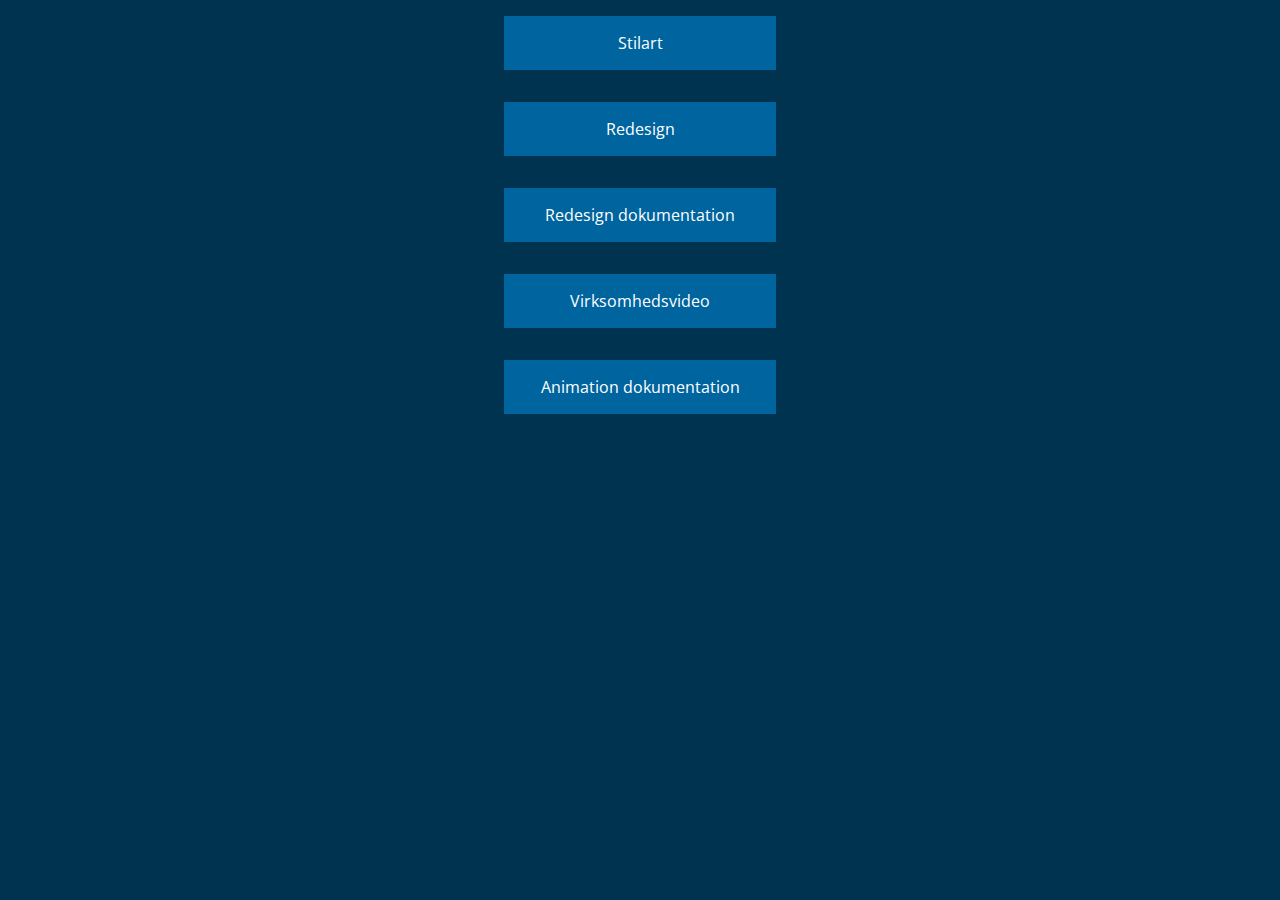
<file: index.html>
<!DOCTYPE html>
<html lang="en">
    <head>
        <meta charset="UTF-8">
        <meta name="robots" content="noindex">
        <meta name="viewport" content="width=device-width, initial-scale=1.0">
        <meta http-equiv="X-UA-Compatible" content="ie=edge">
        <link rel="stylesheet" href="style.css">
        <link href="https://fonts.googleapis.com/css?family=Open+Sans" rel="stylesheet">
        
        
        <title>Portfolio</title>
    </head>

    <body>
        <div class="container">
            <div section id="stilart">
                <a href="/01_04_04_responsive_v3/index.html"><button class="button1">Stilart</button></a>
            </div>
            
            <div section id="redesign">
                <a href="/03-redesign/site/index.html"><button class="button2">Redesign</button></a>
            <div>
                <a href="/03-redesign/docs/index.html"><button 
                class="button3">Redesign dokumentation</button></a>
            </div>
            
            </div>
                <div section id="virksomhedsvideo">
                <a href="/Virksomhedsvideo/index.html"><button class="button4">Virksomhedsvideo</button></a>
            </div>
            

            <div section id="animation">
                <a href="/Animationdoc/Anidoc.pdf"><button class="button5">Animation dokumentation</button></a>
            </div>
        </div>
    </body>
</html>
</file>
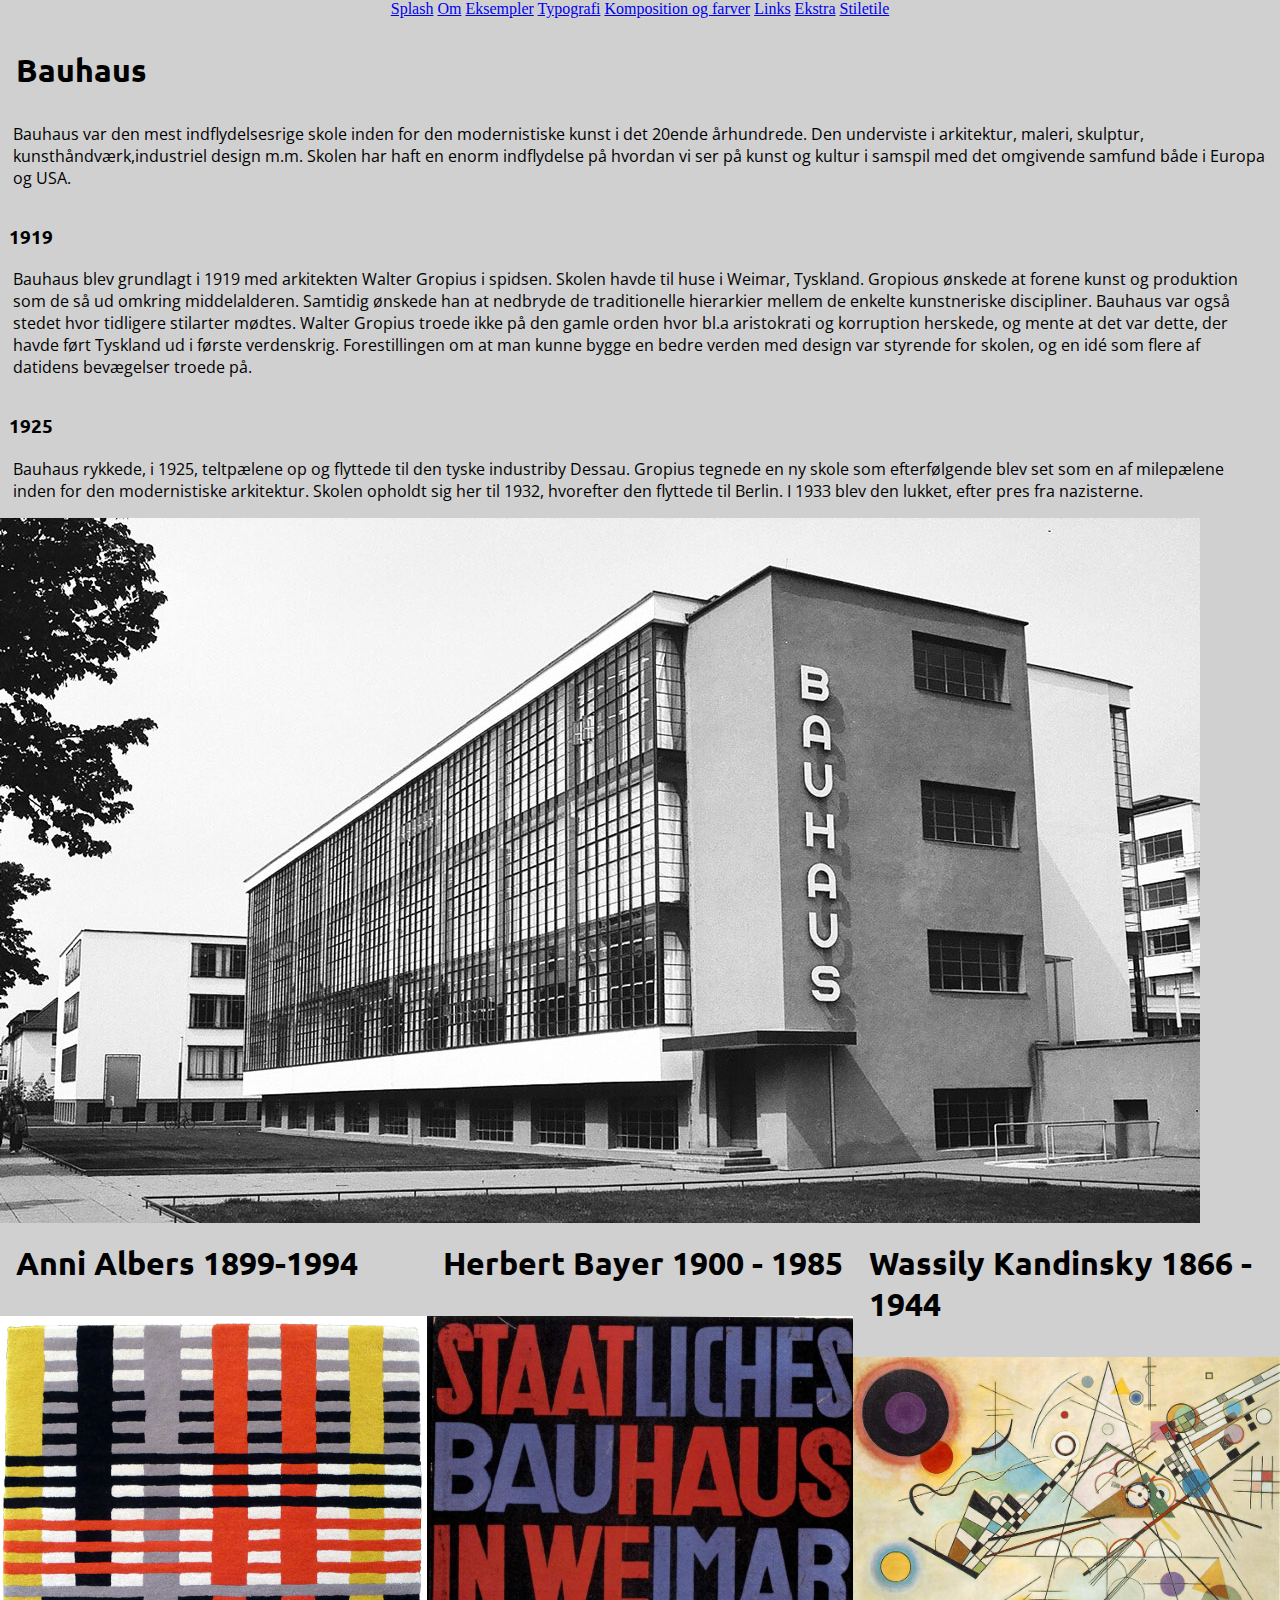
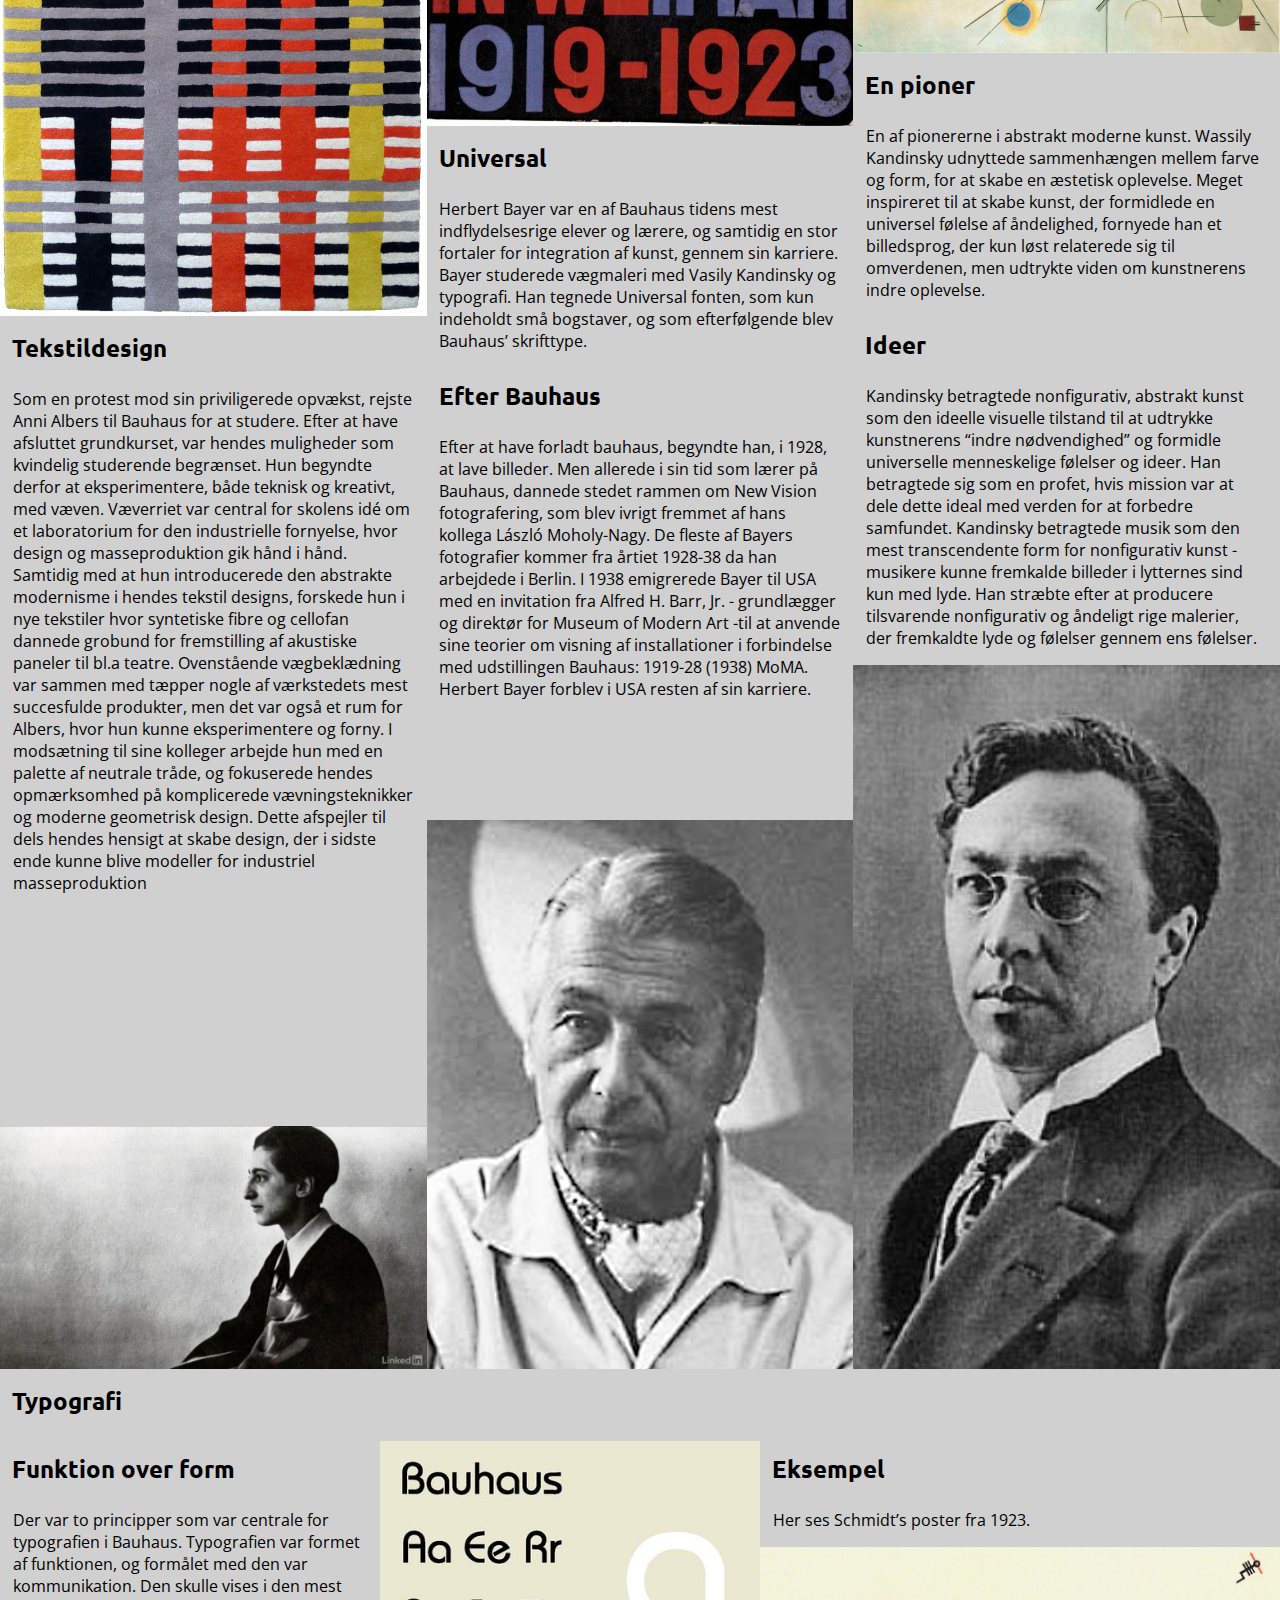
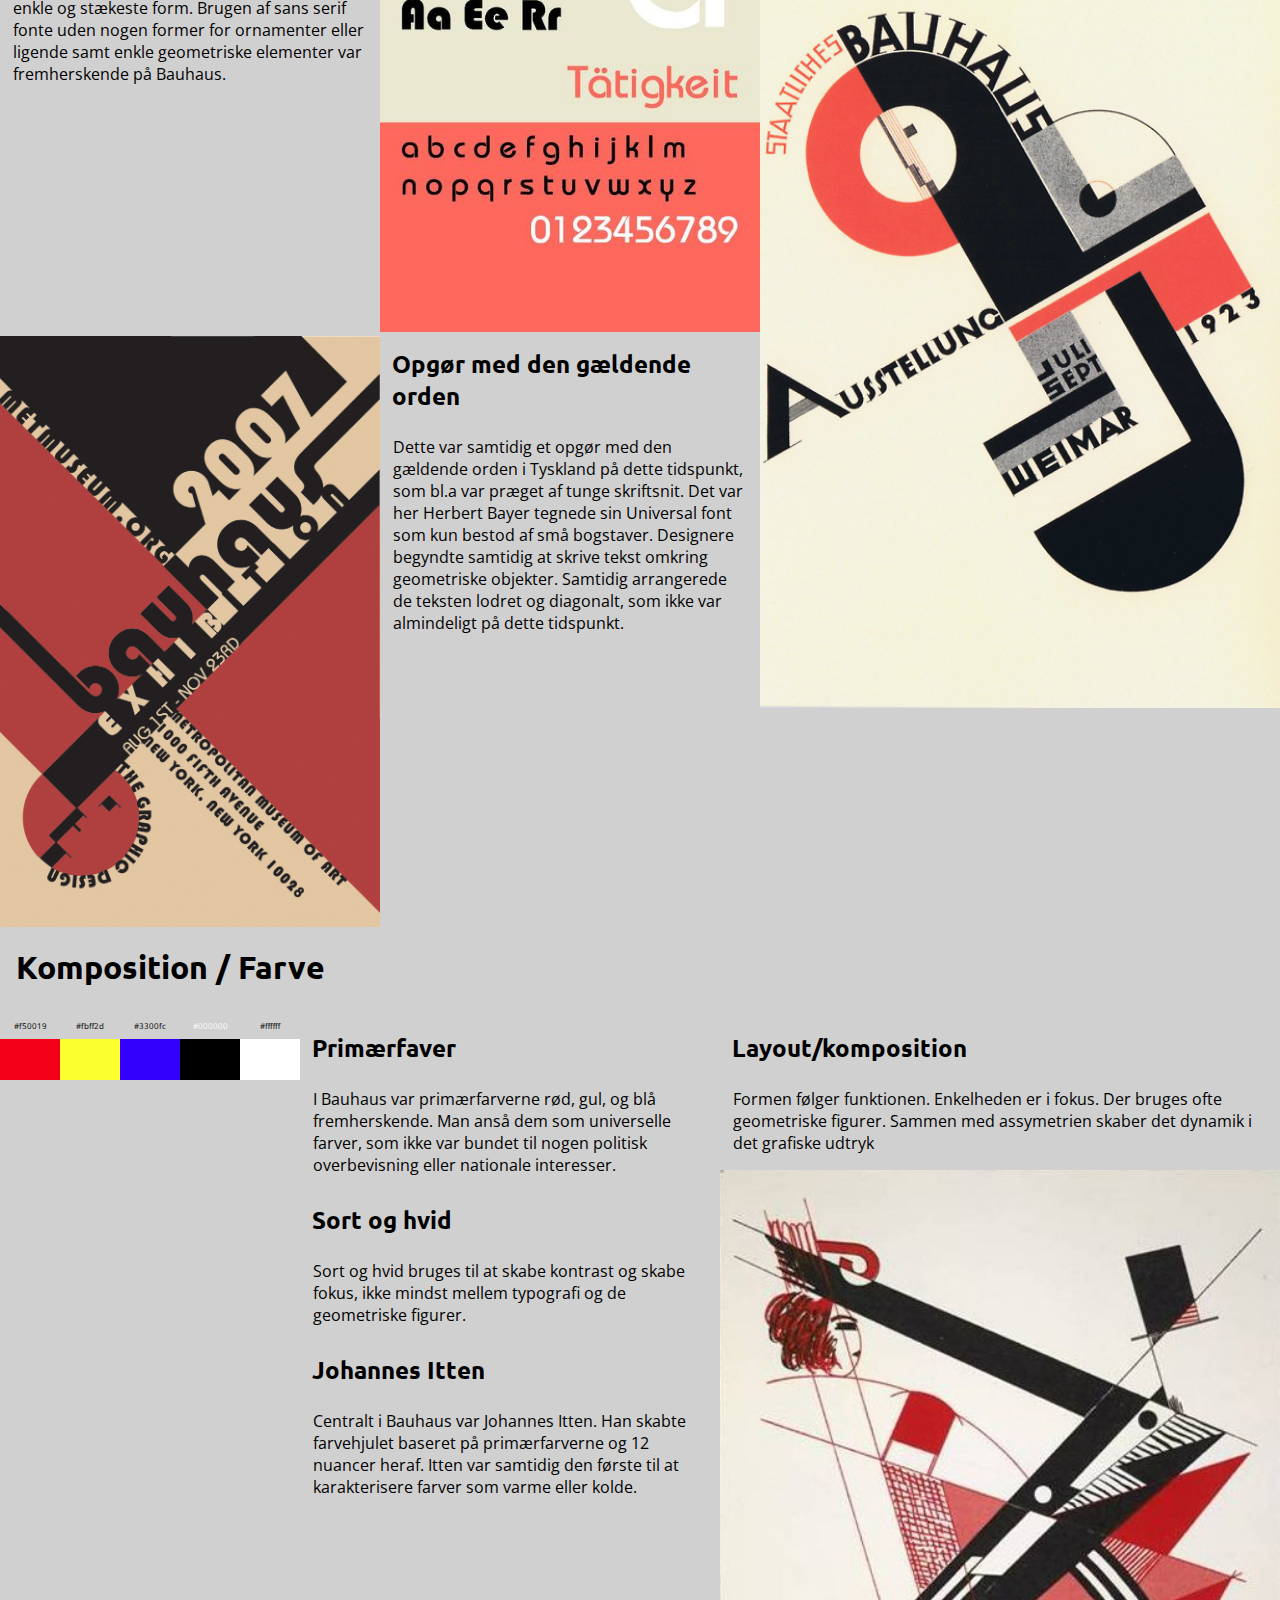
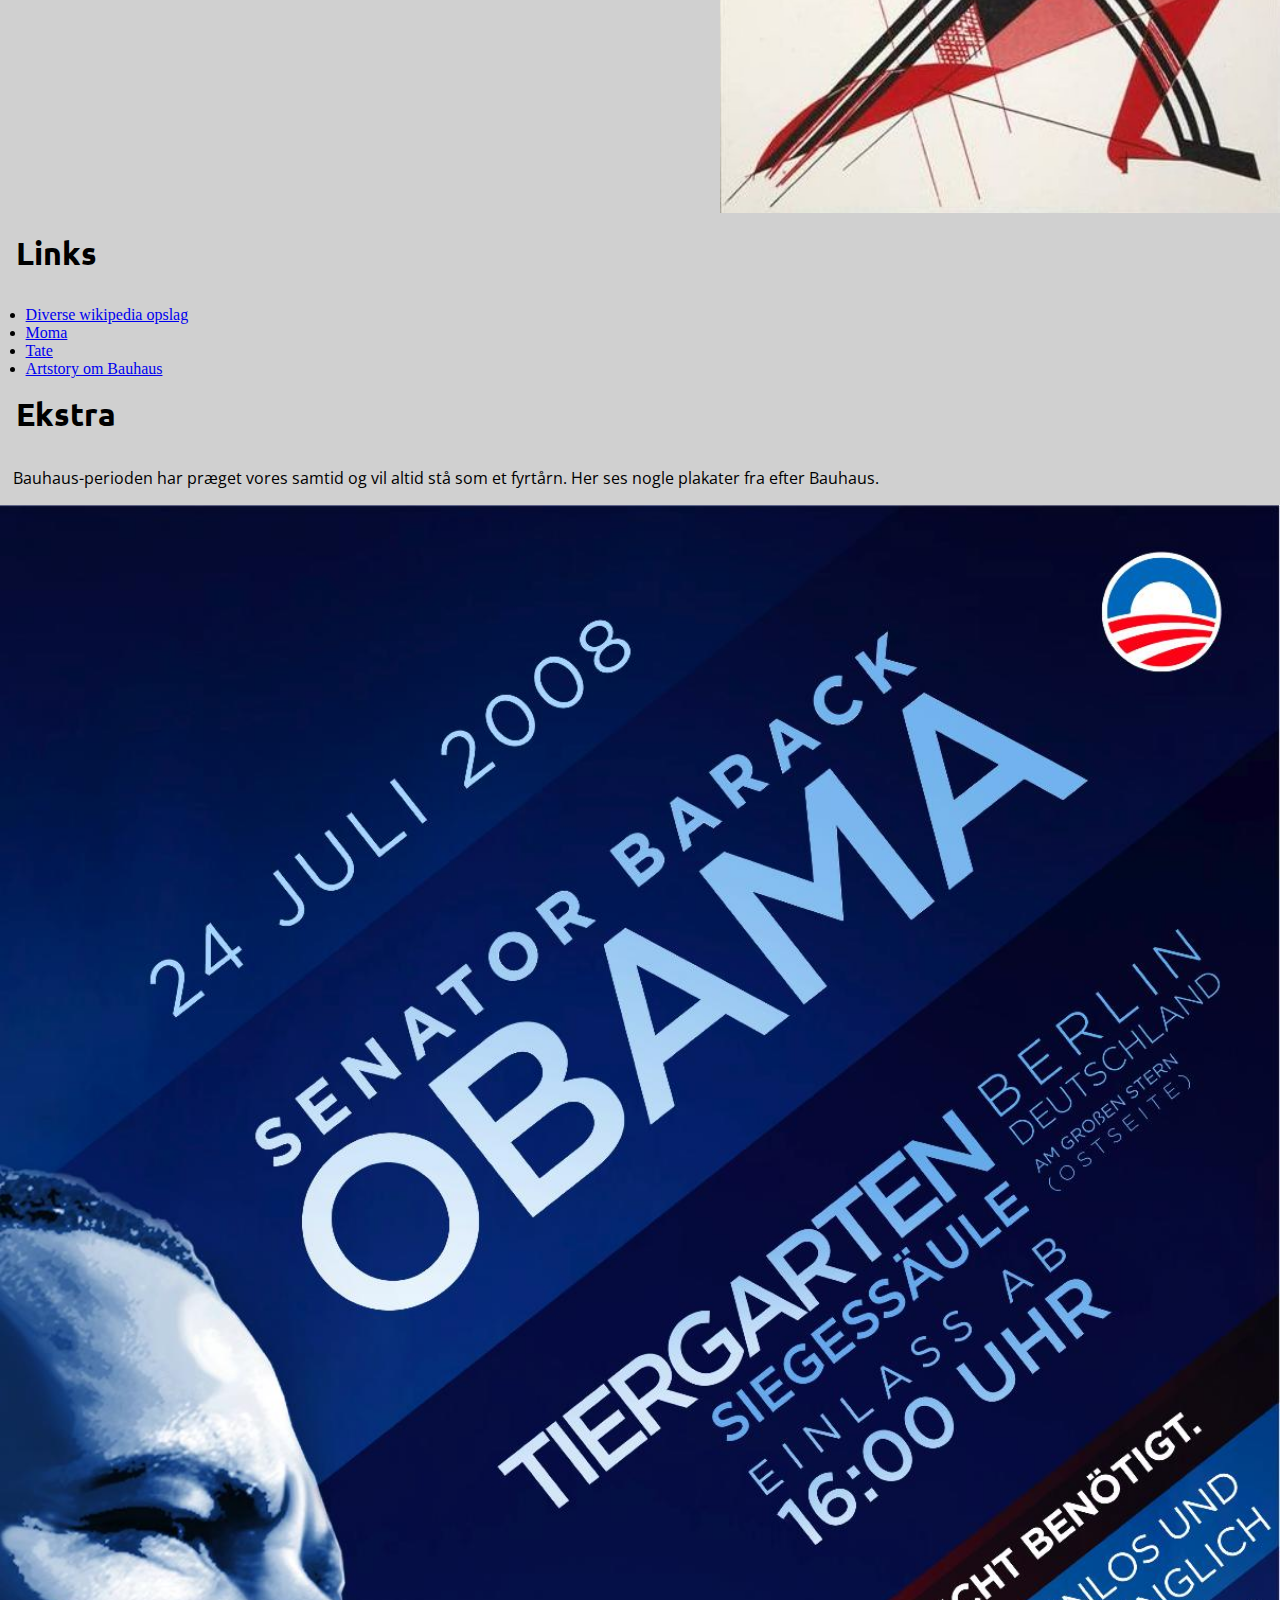
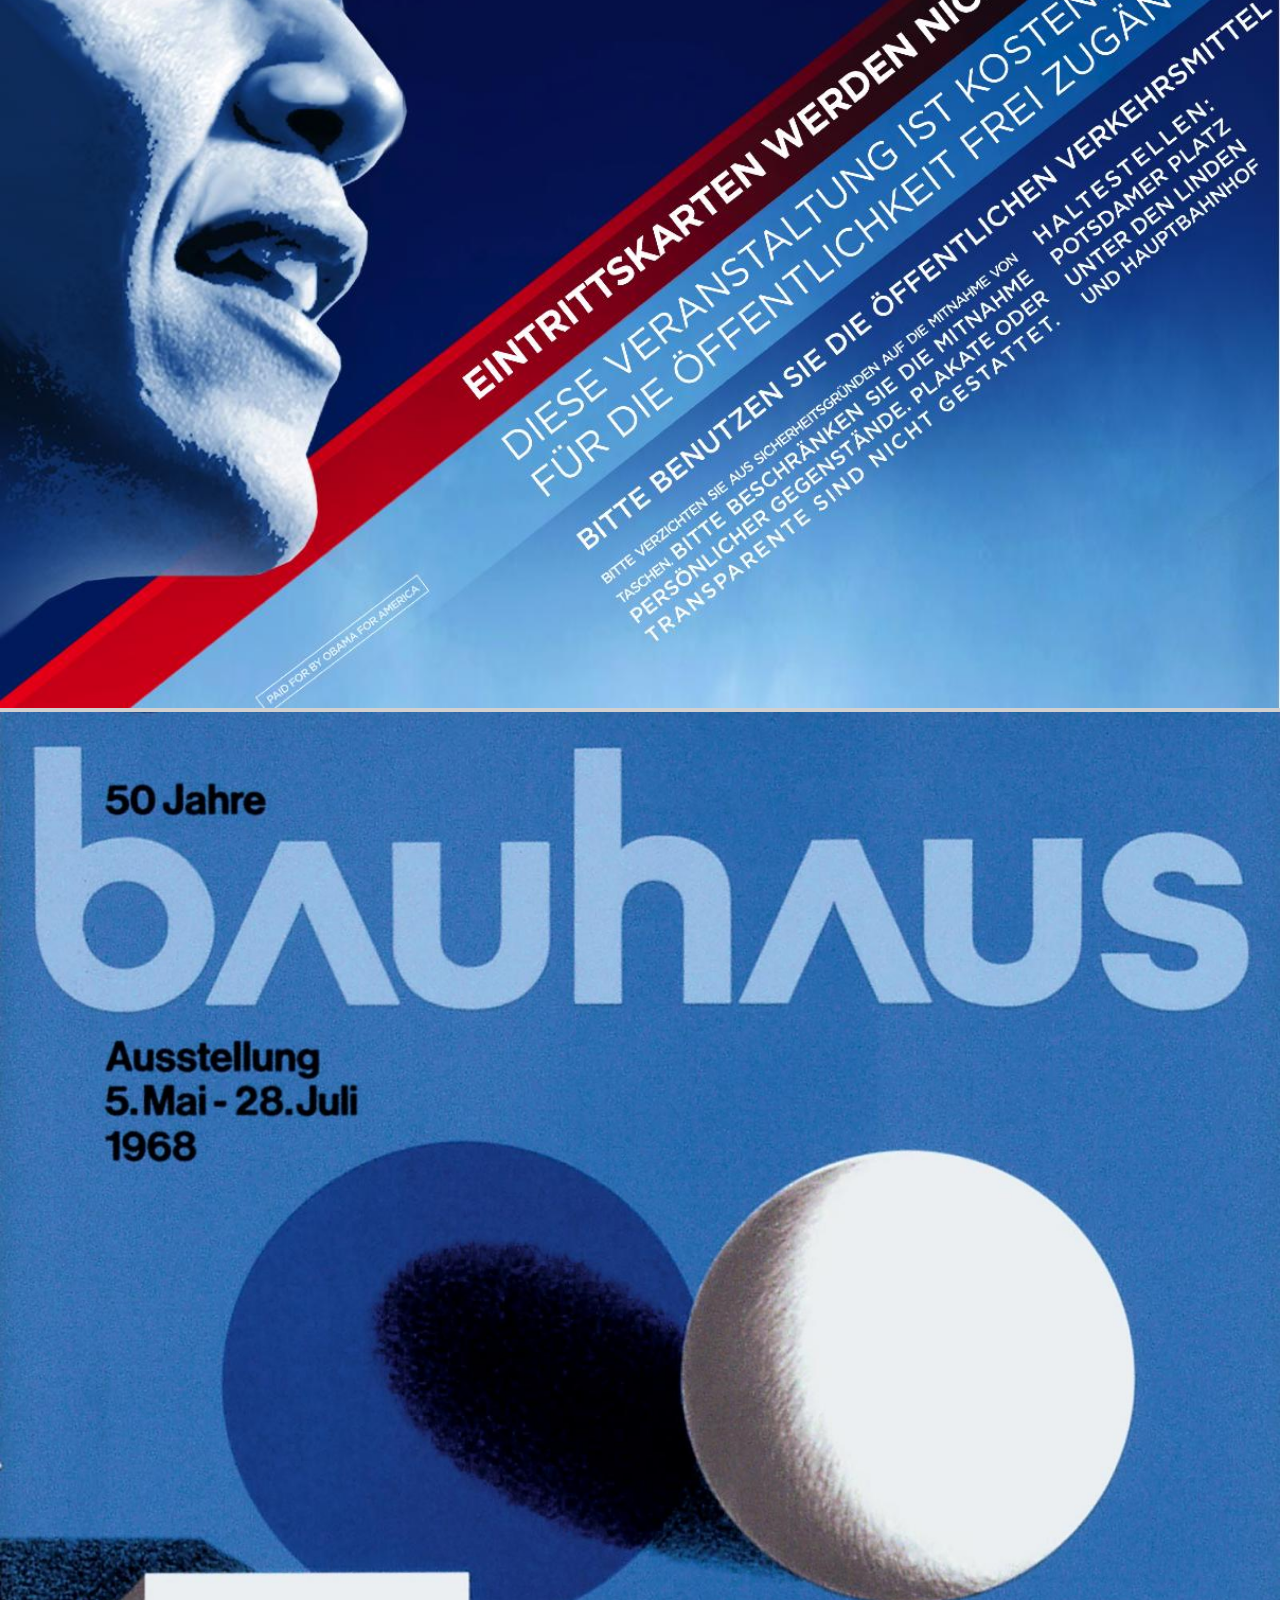
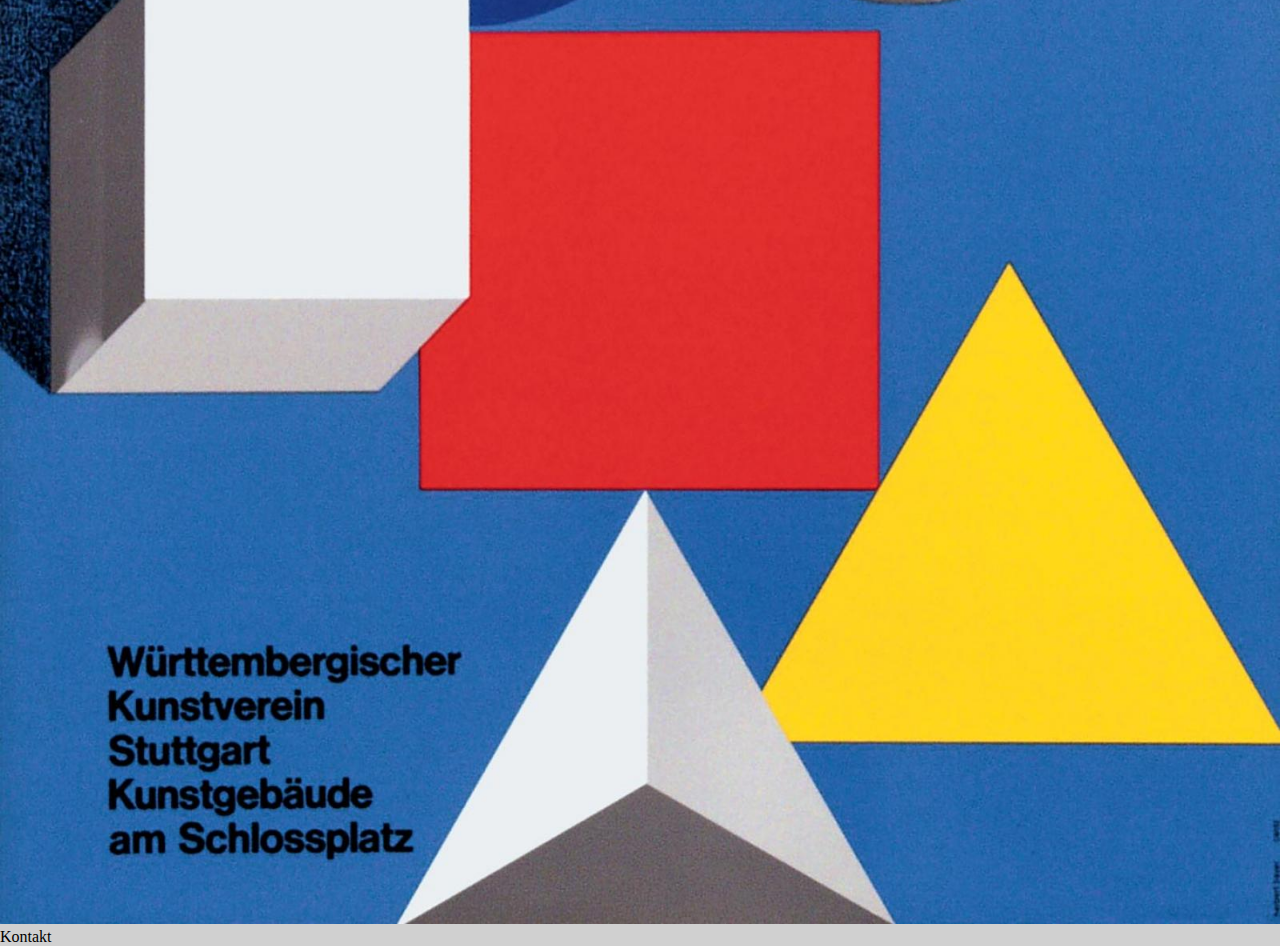
<file: 01_04_04_responsive_v3/index.html>
<!doctype html>
<html>

<head>
    <title>Bauhaus</title>
    <meta charset="utf-8">
     <meta name="robots" content="noindex">
    <link rel="stylesheet" href="stilart.css">
    <meta name="viewport" content="width=device-width, initial-scale=1.0">
    <link rel="apple-touch-icon" sizes="180x180" href="apple-touch-icon.png">
    <link rel="icon" type="image/png" sizes="32x32" href="favicon-32x32.png">
    <link rel="icon" type="image/png" sizes="16x16" href="favicon-16x16.png">
    <link rel="manifest" href="site.webmanifest">
    <meta name="msapplication-TileColor" content="#da532c">
    <meta name="theme-color" content="#ffffff">
    <link href="https://fonts.googleapis.com/css?family=Open+Sans|Ubuntu" rel="stylesheet">
    
</head>

<body>
    <header>
        <nav>
            <a href="#splach">Splash</a>

            <a href="#om">Om</a>

            <a href="#eksempler">Eksempler</a>

            <a href="#typografi">Typografi</a>

            <a href="#komposition_og_farver">Komposition og farver</a>

            <a href="#links">Links</a>

            <a href="#ekstra">Ekstra</a>

            <a href="stiletile.html">Stiletile</a>
        </nav>
    </header>

    

    <section id="om">
        <h1>Bauhaus</h1>
        
        



        <div class="sectionwrapper">

            <div class="column">
                <p>
                    Bauhaus var den mest indflydelsesrige skole inden for den modernistiske kunst i det 20ende århundrede. Den underviste i arkitektur, maleri, skulptur, kunsthåndværk,industriel design m.m. Skolen har haft en enorm indflydelse på hvordan vi ser på kunst og kultur i samspil med det omgivende samfund både i Europa og USA.
                </p>

                <h3>1919</h3>

                <p>
                    Bauhaus blev grundlagt i 1919 med arkitekten Walter Gropius i spidsen. Skolen havde til huse i Weimar, Tyskland. Gropious ønskede at forene kunst og produktion som de så ud omkring middelalderen. Samtidig ønskede han at nedbryde de traditionelle hierarkier mellem de enkelte kunstneriske discipliner. Bauhaus var også stedet hvor tidligere stilarter mødtes. Walter Gropius troede ikke på den gamle orden hvor bl.a aristokrati og korruption herskede, og mente at det var dette, der havde ført Tyskland ud i første verdenskrig. Forestillingen om at man kunne bygge en bedre verden med design var styrende for skolen, og en idé som flere af datidens bevægelser troede på.
                </p>

                <h3>1925</h3>

                <p>
                    Bauhaus rykkede, i 1925, teltpælene op og flyttede til den tyske industriby Dessau. Gropius tegnede en ny skole som efterfølgende blev set som en af milepælene inden for den modernistiske arkitektur. Skolen opholdt sig her til 1932, hvorefter den flyttede til Berlin. I 1933 blev den lukket, efter pres fra nazisterne.
                </p>
            </div>
            <div class="column1">

                <img src="billeder/B_1.jpg" alt="bauhaus">
            </div>

        </div>
    </section>

    <section id="eksempler">
        <div class="sectionwrapper">

            <div class="column">
                <div class="column_content">

                    <div class="top">
                        <h1>Anni Albers 1899-1994</h1>

                        <img src="billeder/B_2.jpg" alt="taeppe">


                        <h2>Tekstildesign</h2>

                        <p>
                            Som en protest mod sin priviligerede opvækst, rejste Anni Albers til Bauhaus for at studere. Efter at have afsluttet grundkurset, var hendes muligheder som kvindelig studerende begrænset. Hun begyndte derfor at eksperimentere, både teknisk og kreativt, med væven. Væverriet var central for skolens idé om et laboratorium for den industrielle fornyelse, hvor design og masseproduktion gik hånd i hånd. Samtidig med at hun introducerede den abstrakte modernisme i hendes tekstil designs, forskede hun i nye tekstiler hvor syntetiske fibre og cellofan dannede grobund for fremstilling af akustiske paneler til bl.a teatre. Ovenstående vægbeklædning var sammen med tæpper nogle af værkstedets mest succesfulde produkter, men det var også et rum for Albers, hvor hun kunne eksperimentere og forny. I modsætning til sine kolleger arbejde hun med en palette af neutrale tråde, og fokuserede hendes opmærksomhed på komplicerede vævningsteknikker og moderne geometrisk design. Dette afspejler til dels hendes hensigt at skabe design, der i sidste ende kunne blive modeller for industriel masseproduktion
                        </p>
                    </div>

                    <div class="bottom">

                        <img src="billeder/B_3.jpg" alt="anni">
                    </div>
                </div>
            </div>


            <div class="column">

                <div class="column_content">

                    <div class="top">
                        <h1>Herbert Bayer 1900 - 1985
                        </h1>

                        <img src="billeder/B_4.jpg" alt="cover">



                        <h2>Universal</h2>

                        <p>
                            Herbert Bayer var en af Bauhaus tidens mest indflydelsesrige elever og lærere, og samtidig en stor fortaler for integration af kunst, gennem sin karriere. Bayer studerede vægmaleri med Vasily Kandinsky og typografi. Han tegnede Universal fonten, som kun indeholdt små bogstaver, og som efterfølgende blev Bauhaus’ skrifttype.
                        </p>

                        <h2>Efter Bauhaus</h2>

                        <p>
                            Efter at have forladt bauhaus, begyndte han, i 1928, at lave billeder. Men allerede i sin tid som lærer på Bauhaus, dannede stedet rammen om New Vision fotografering, som blev ivrigt fremmet af hans kollega László Moholy-Nagy. De fleste af Bayers fotografier kommer fra årtiet 1928-38 da han arbejdede i Berlin. I 1938 emigrerede Bayer til USA med en invitation fra Alfred H. Barr, Jr. - grundlægger og direktør for Museum of Modern Art -til at anvende sine teorier om visning af installationer i forbindelse med udstillingen Bauhaus: 1919-28 (1938) MoMA. Herbert Bayer forblev i USA resten af sin karriere.
                        </p>

                    </div>

                    <div class="bottom">

                        <img src="billeder/B_5.jpg" alt="bayer">

                    </div>
                </div>
            </div>


            <div class="column">

                <div class="column_content">

                    <div class="top">
                        <h1>
                            Wassily Kandinsky 1866 - 1944
                        </h1>

                        <img src="billeder/B_6.jpg" alt="composition">

                        <h2>En pioner</h2>

                        <p>
                            En af pionererne i abstrakt moderne kunst. Wassily Kandinsky udnyttede sammenhængen mellem farve og form, for at skabe en æstetisk oplevelse. Meget inspireret til at skabe kunst, der formidlede en universel følelse af åndelighed, fornyede han et billedsprog, der kun løst relaterede sig til omverdenen, men udtrykte viden om kunstnerens indre oplevelse.
                        </p>

                        <h2>Ideer</h2>

                        <p>
                            Kandinsky betragtede nonfigurativ, abstrakt kunst som den ideelle visuelle tilstand til at udtrykke kunstnerens “indre nødvendighed” og formidle universelle menneskelige følelser og ideer. Han betragtede sig som en profet, hvis mission var at dele dette ideal med verden for at forbedre samfundet. Kandinsky betragtede musik som den mest transcendente form for nonfigurativ kunst - musikere kunne fremkalde billeder i lytternes sind kun med lyde. Han stræbte efter at producere tilsvarende nonfigurativ og åndeligt rige malerier, der fremkaldte lyde og følelser gennem ens følelser.
                        </p>

                    </div>
                    <div class="bottom">

                        <img src="billeder/B_7.jpg" alt="kadinsky">
                    </div>
                </div>
            </div>
        </div>
    </section>

    <section id="typografi">

        <h2>Typografi</h2>

    <div class="sectionwrapper">

        <div class="column_wide">

            <div class="top">

                <div class="txt">
                    <h2>Funktion over form</h2>

                    <p>
                         Der var to principper som var centrale for typografien i Bauhaus. Typografien var formet af funktionen, og formålet med den var kommunikation. Den skulle vises i den mest enkle og stækeste form. Brugen af sans serif fonte uden nogen former for ornamenter eller ligende samt enkle geometriske elementer var fremherskende på Bauhaus.
                    </p>
                </div>

                <div class="image">
                    <img src="billeder/B_8.jpg" alt="typo1">
                </div>
            </div>

            <div class="bottom">
                <div class="txt">
                    <h2>Opgør med den gældende orden</h2>

                    <p>
                        Dette var samtidig et opgør med den gældende orden i Tyskland på dette tidspunkt, som bl.a var præget af tunge skriftsnit. Det var her Herbert Bayer tegnede sin Universal font som kun bestod af små bogstaver. Designere begyndte samtidig at skrive tekst omkring geometriske objekter. Samtidig arrangerede de teksten lodret og diagonalt, som ikke var almindeligt på dette tidspunkt.
                    </p>
                </div>

                <div class="image">
                    <img src="billeder/B_10.jpg" alt="typo3">
                </div>

            </div>
        </div>


        <div class="column_narrow">

            <h2>Eksempel</h2>
            <p>Her ses Schmidt’s poster fra 1923.</p>

            <img src="billeder/B_14.jpg" alt="typo2">
        </div>

    </div>

    </section>

    <section id="komposition_farver">

        <h1>Komposition / Farve</h1>

    <div class="sectionwrapper">

    <div class="column_wide">

        <div class="column_content">
            <div class="colors">

              <div class="color1">
                <p>
                  #f50019
                </p>
              </div>

              <div class="color2">
                <p>
                  #fbff2d
                </p>
              </div>

              <div class="color3">
                <p>
                  #3300fc
                </p>
              </div>

              <div class="color4">
                <p>
                  #000000
                </p>
              </div>

              <div class="color5">
                <p>
                  #ffffff
                </p>
              </div>
                <!-- <img src="billeder/B_19.jpg" alt="primaer"> -->
            </div>


            <div class="content">
                <h2>Primærfaver</h2>

                <p>
                    I Bauhaus var primærfarverne rød, gul, og blå fremherskende. Man anså dem som universelle farver, som ikke var bundet til nogen politisk overbevisning eller nationale interesser.
                </p>


                <h2>Sort og hvid</h2>

                <p>Sort og hvid bruges til at skabe kontrast og skabe fokus, ikke mindst mellem typografi og de geometriske figurer. </p>

                <h2>Johannes Itten</h2>

                <p>Centralt i Bauhaus var Johannes Itten. Han skabte farvehjulet baseret på primærfarverne og 12 nuancer heraf.
                Itten var samtidig den første til at karakterisere farver som varme eller kolde.
    </p>
            </div>



        </div>
    </div>
        <div class="column_narrow">

            <h2>Layout/komposition</h2>

            <p>Formen følger funktionen. Enkelheden er i fokus. Der bruges ofte geometriske figurer. Sammen med assymetrien skaber det dynamik i det grafiske udtryk</p>

            <img src="billeder/B_15.jpg" alt="primaer">

        </div>
    </div>
    </section>

    <section id="links">

        <h1>Links</h1>
        <div class="sectionwrapper">
            <div class="content">
                <ul>

                    <li> <a href="http://www.wikipedia.com">Diverse wikipedia opslag</a></li>
                    <li> <a href="http://www.moma.com">Moma</a></li>
                    <li> <a href="http://www.tate.co.uk">Tate</a></li>
                    <li> <a href="http://www.theartstory.org/movement-bauhaus.htm#important_art_header">Artstory om Bauhaus</a></li>

                </ul>
            </div>

        </div>
    </section>

    <section id="ekstra">

        <h1>Ekstra</h1>
        <div class=sectionwrapper>
            <div class="content">
                <p>
                    Bauhaus-perioden har præget vores samtid og vil altid stå som et fyrtårn. Her ses nogle plakater fra efter Bauhaus.</p>
                <div class="column1">
                    <img src="billeder/B_12.jpg" alt="obama">
                </div>
                <div class="column2">
                    <img src="billeder/B_18.jpg" alt="1968">
                </div>
                </div>
        </div>
    </section>

    <footer>
        Kontakt
    </footer>


</body>

</html>
</file>
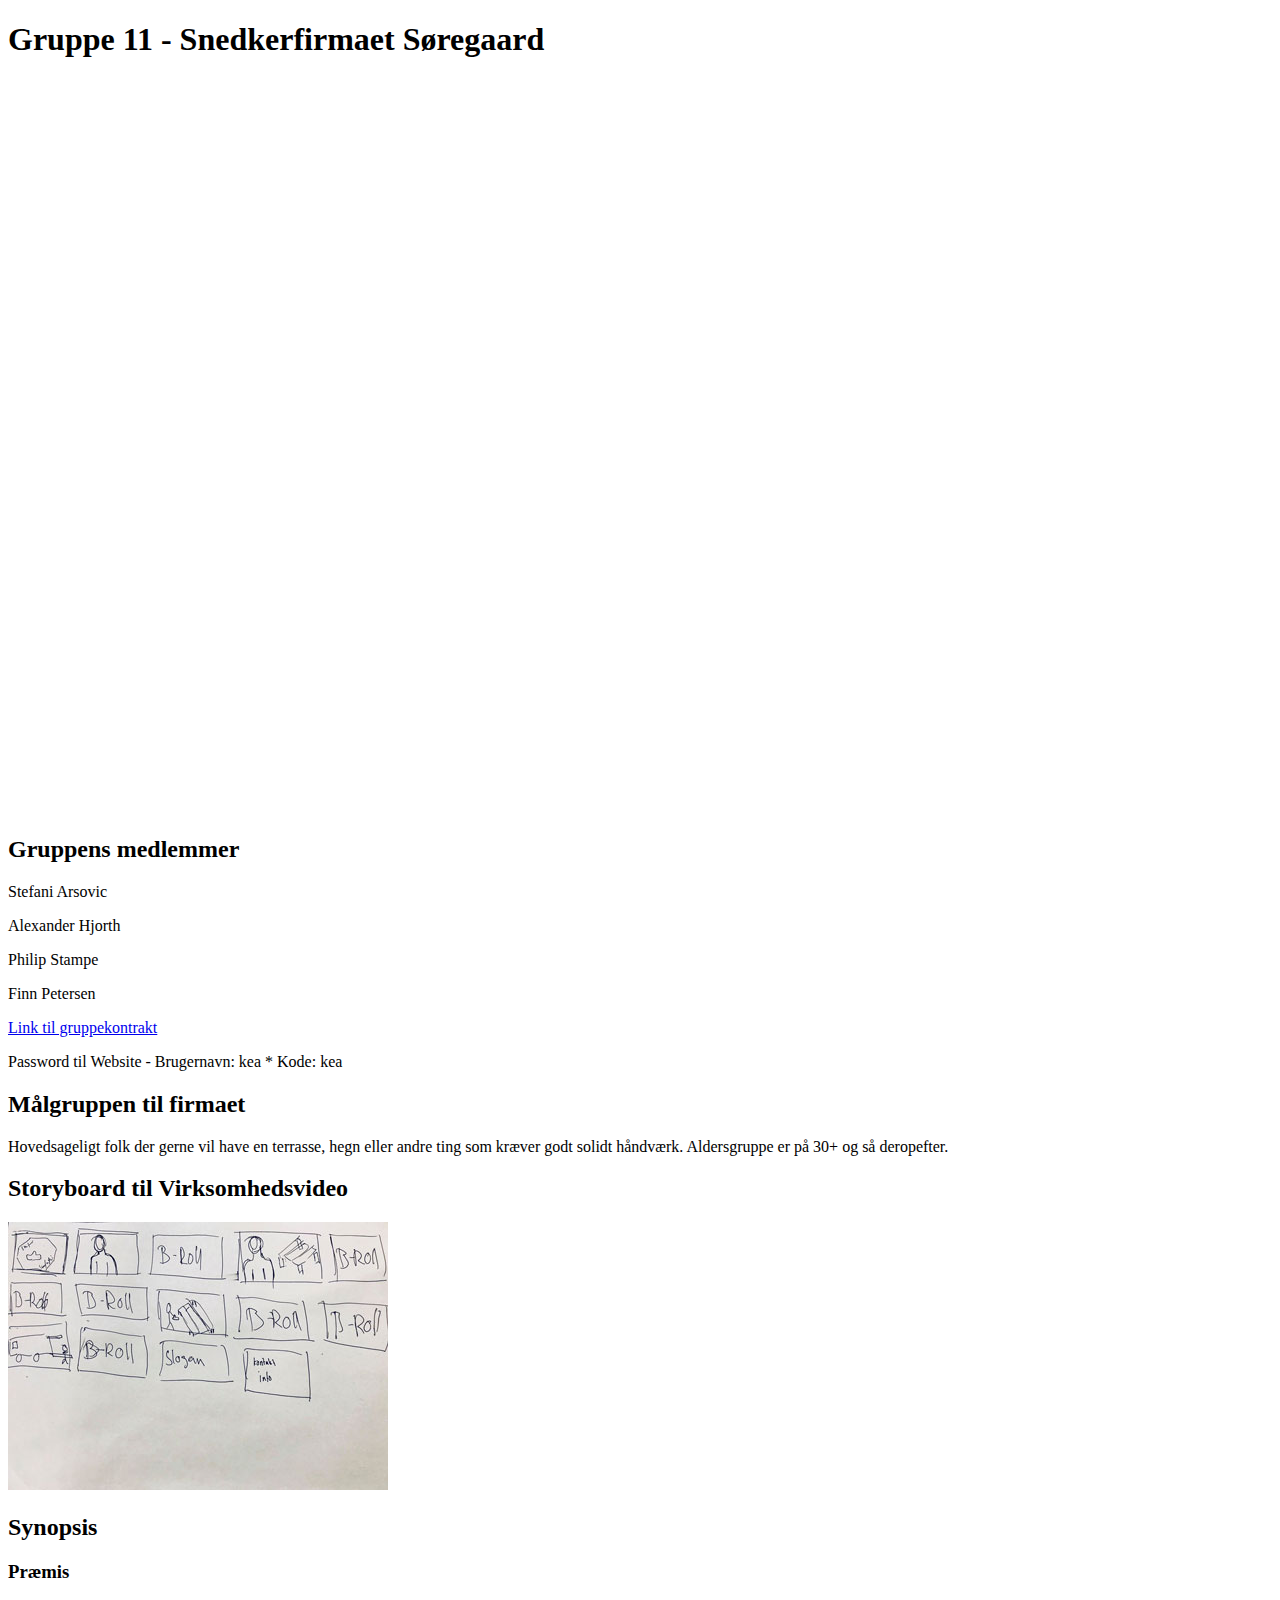
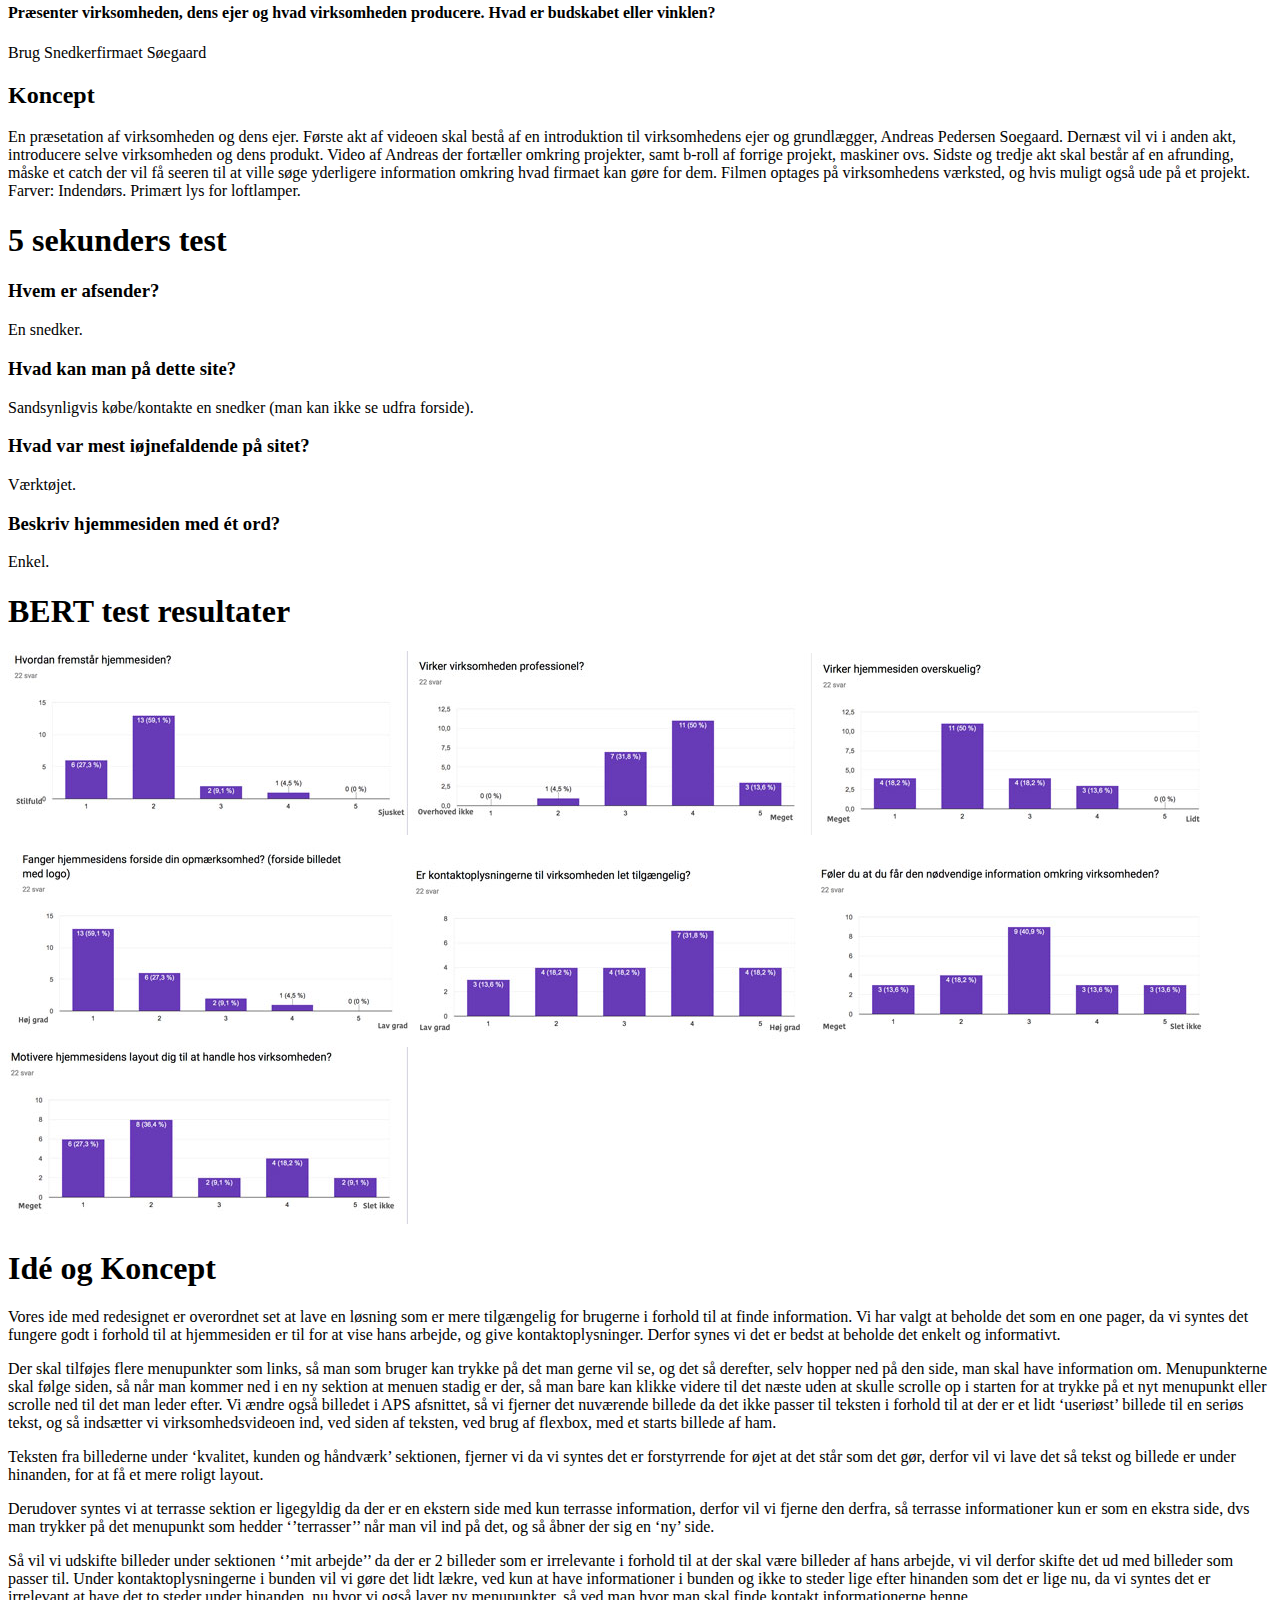
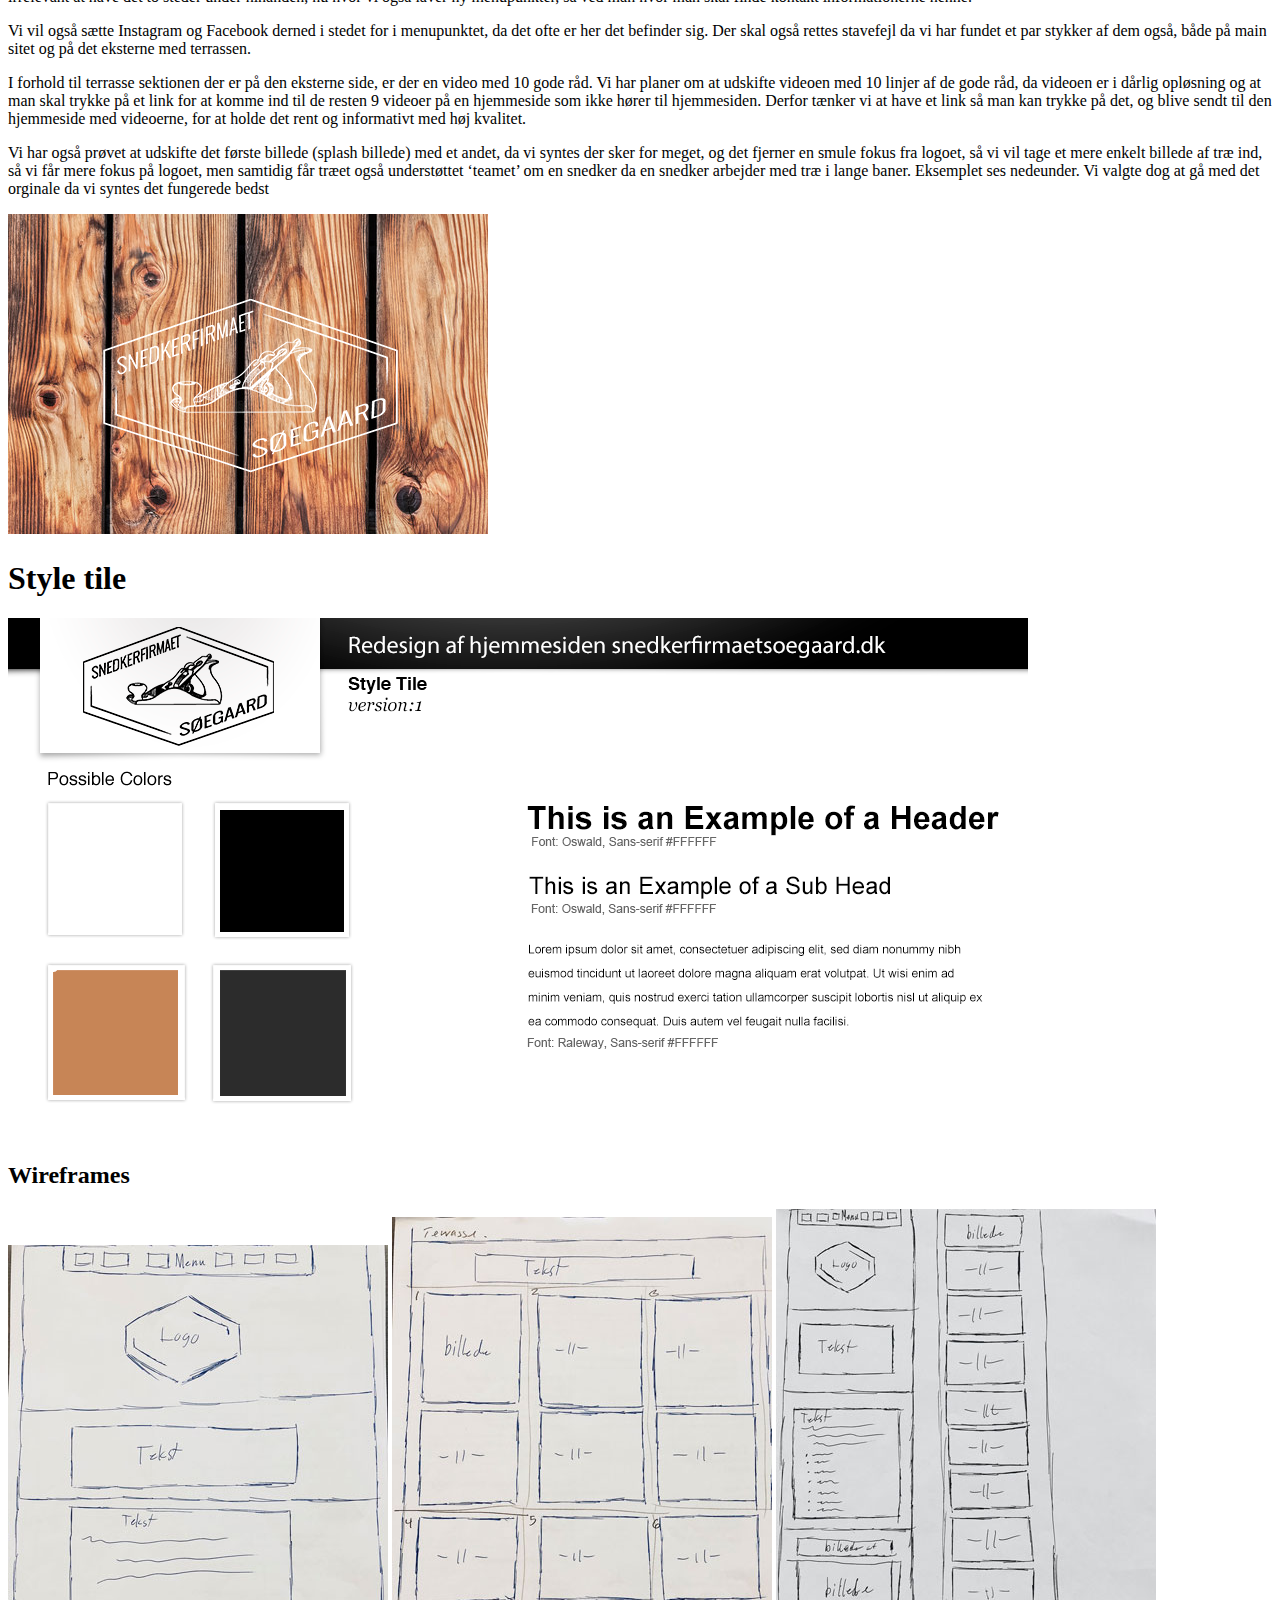
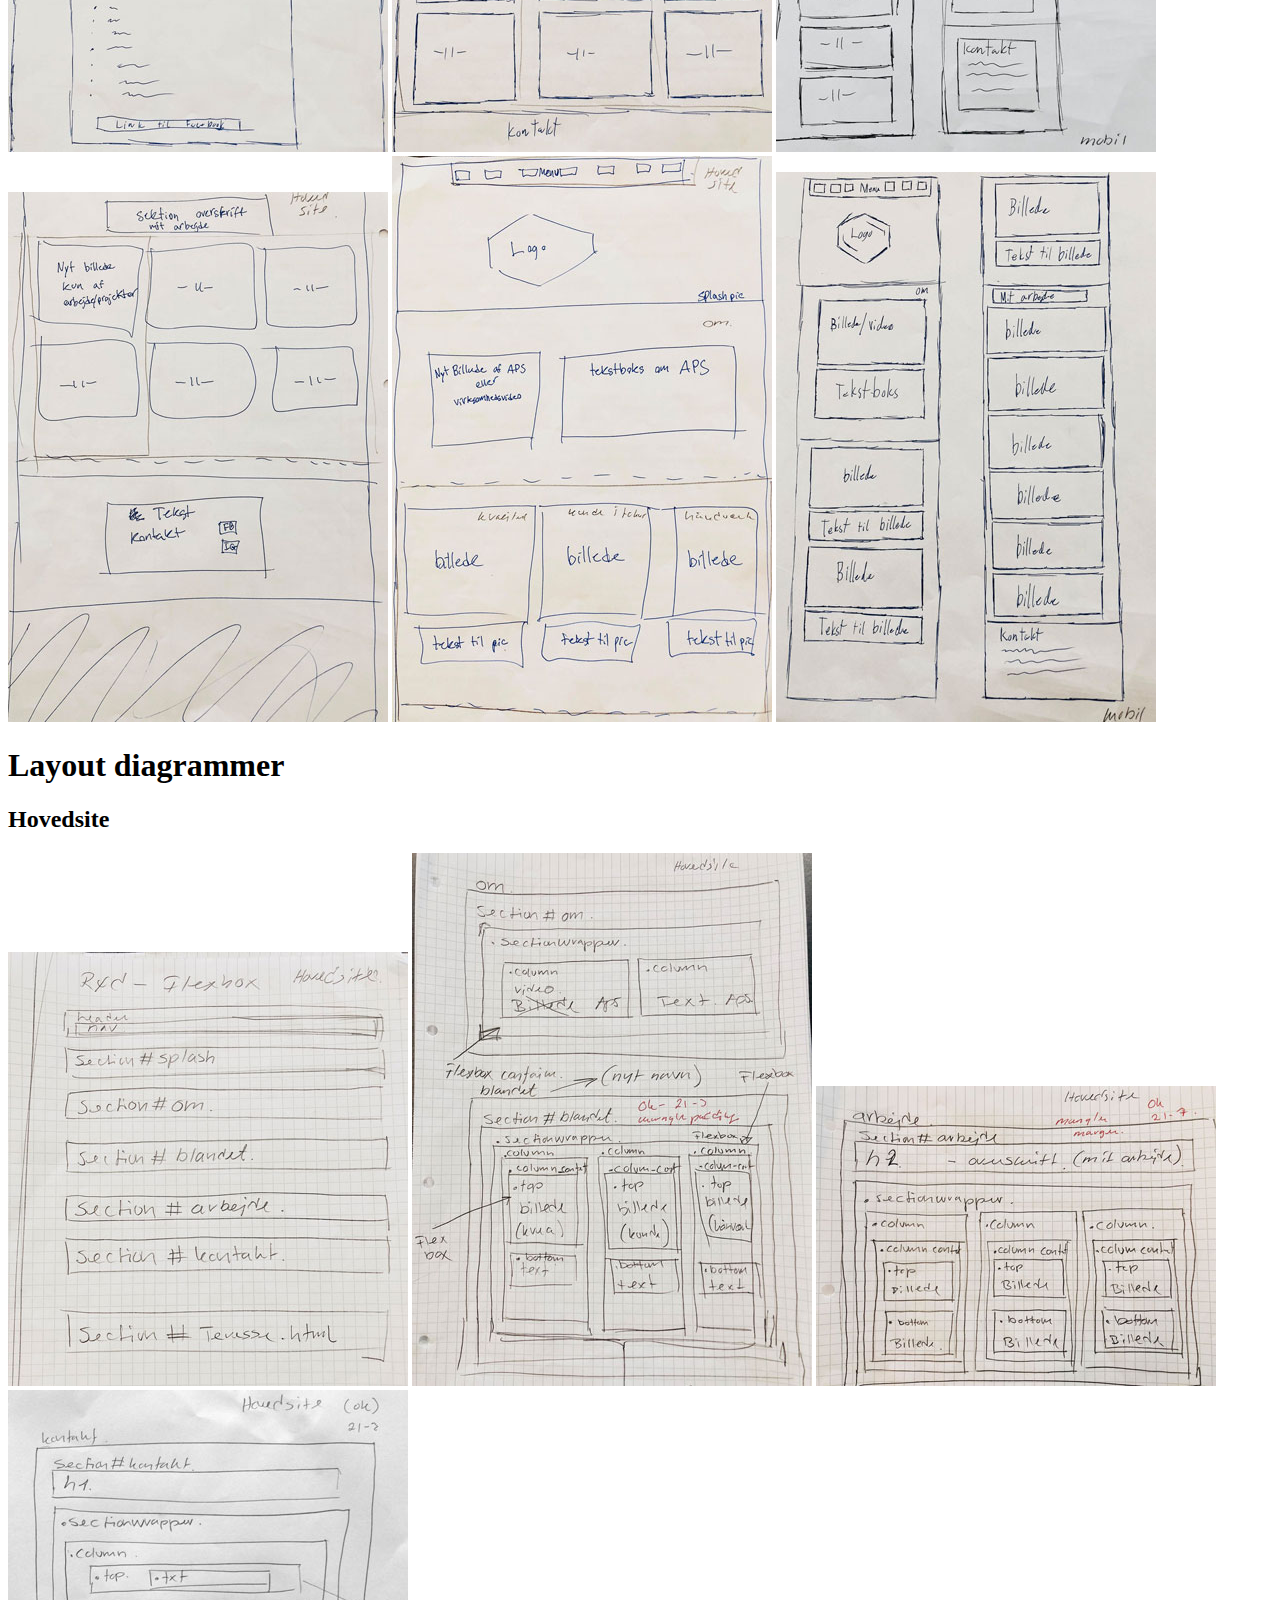
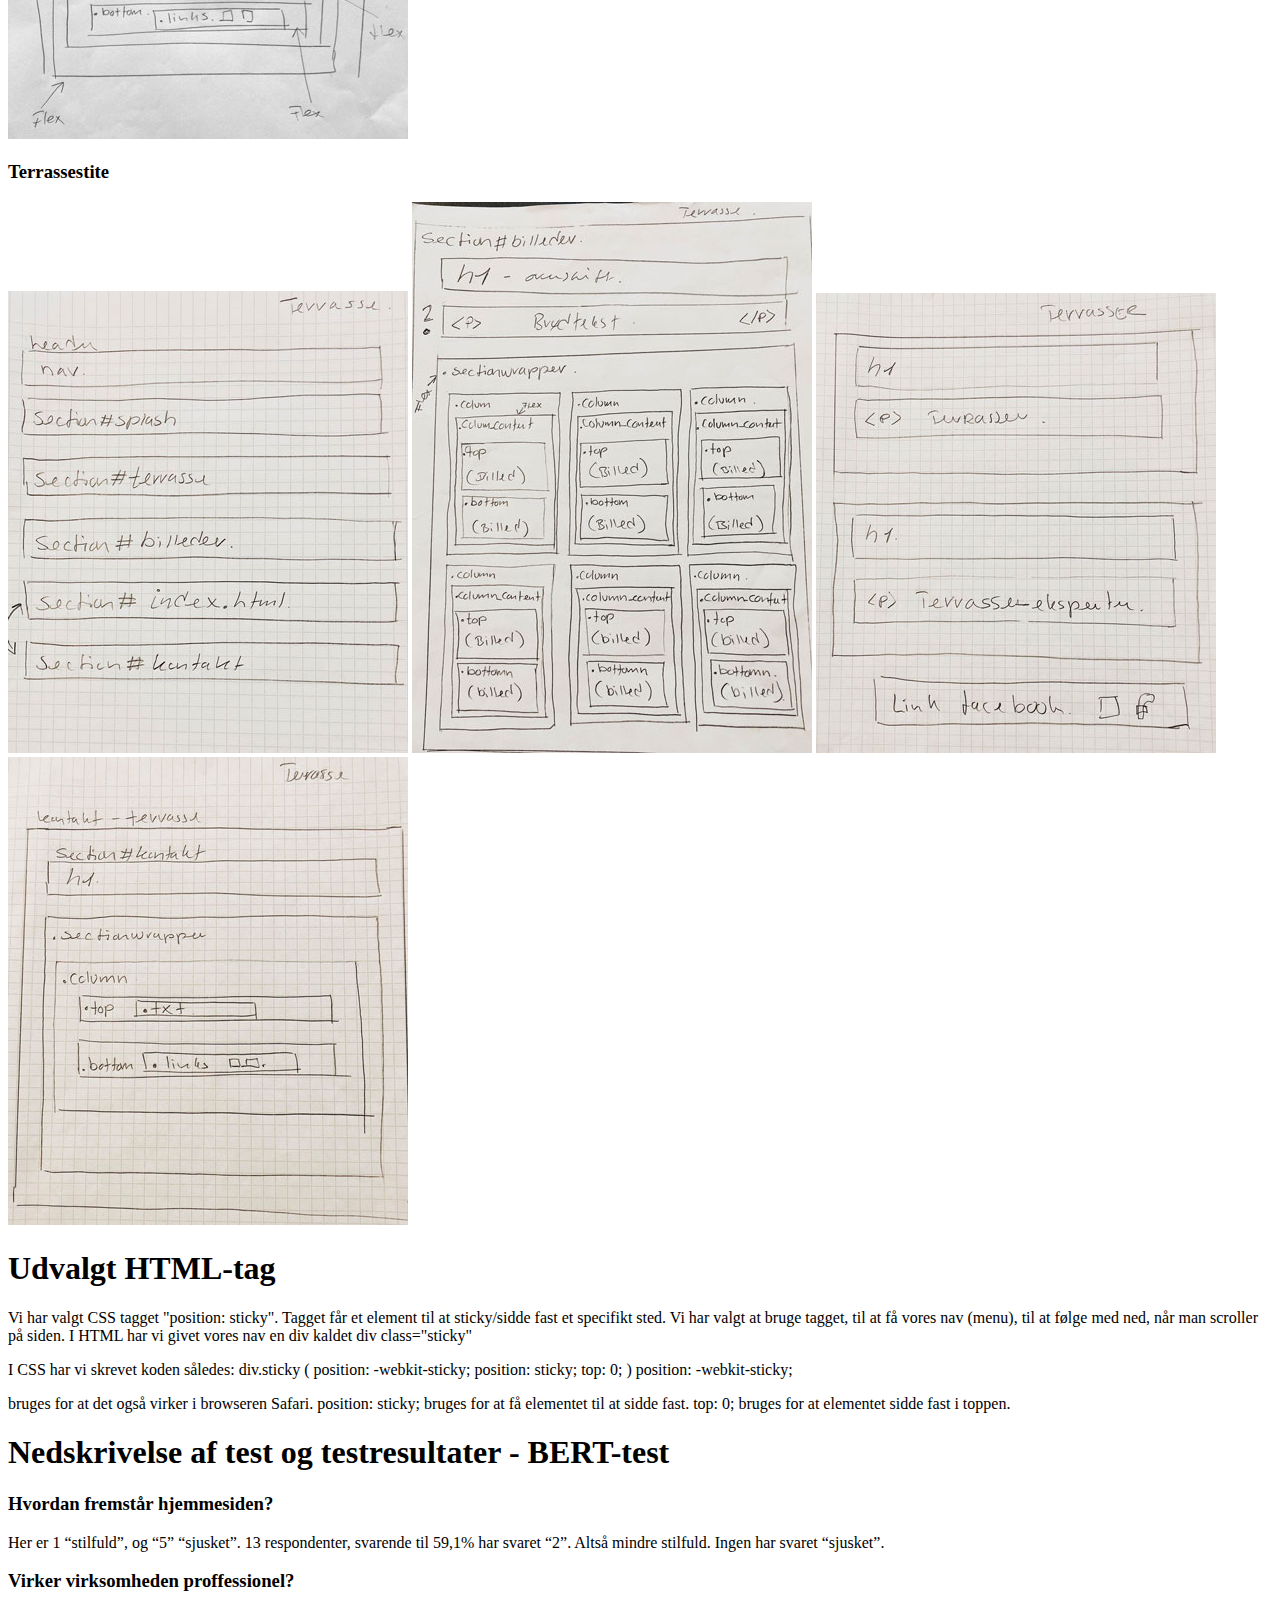
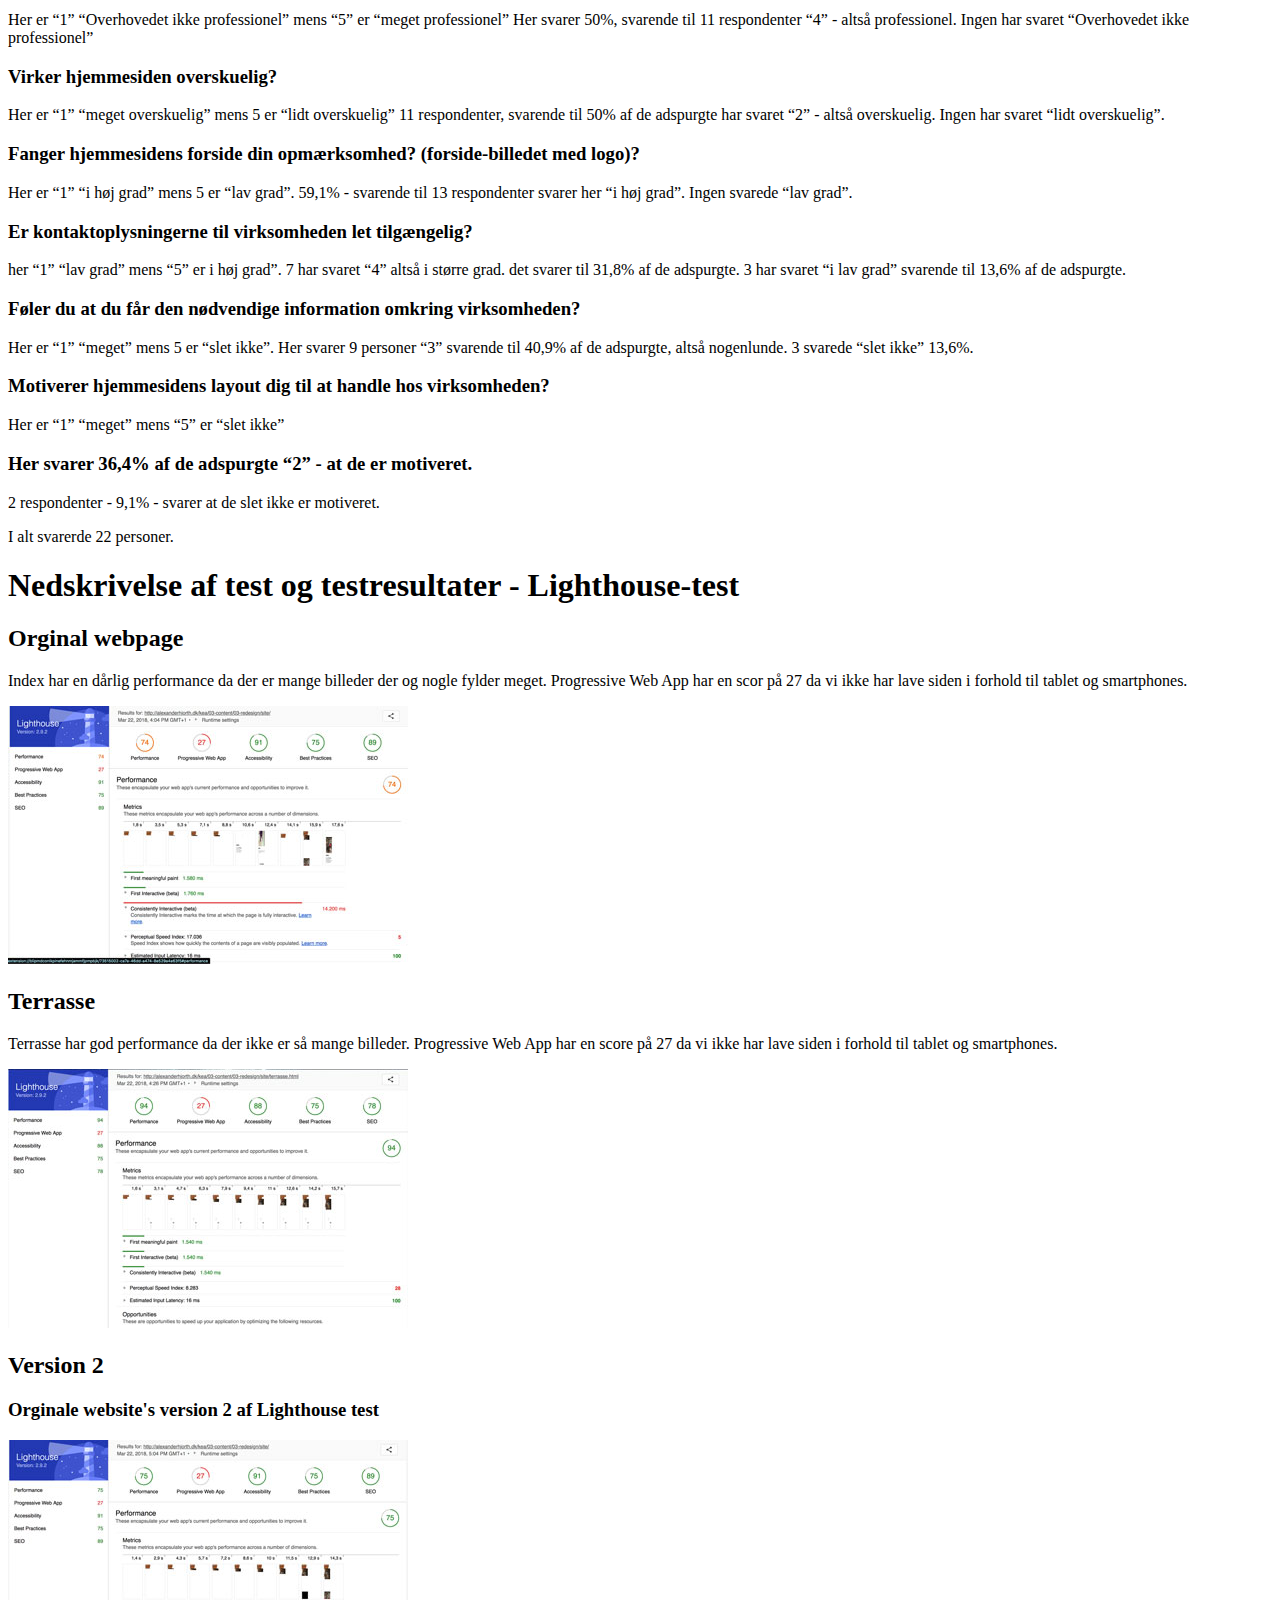
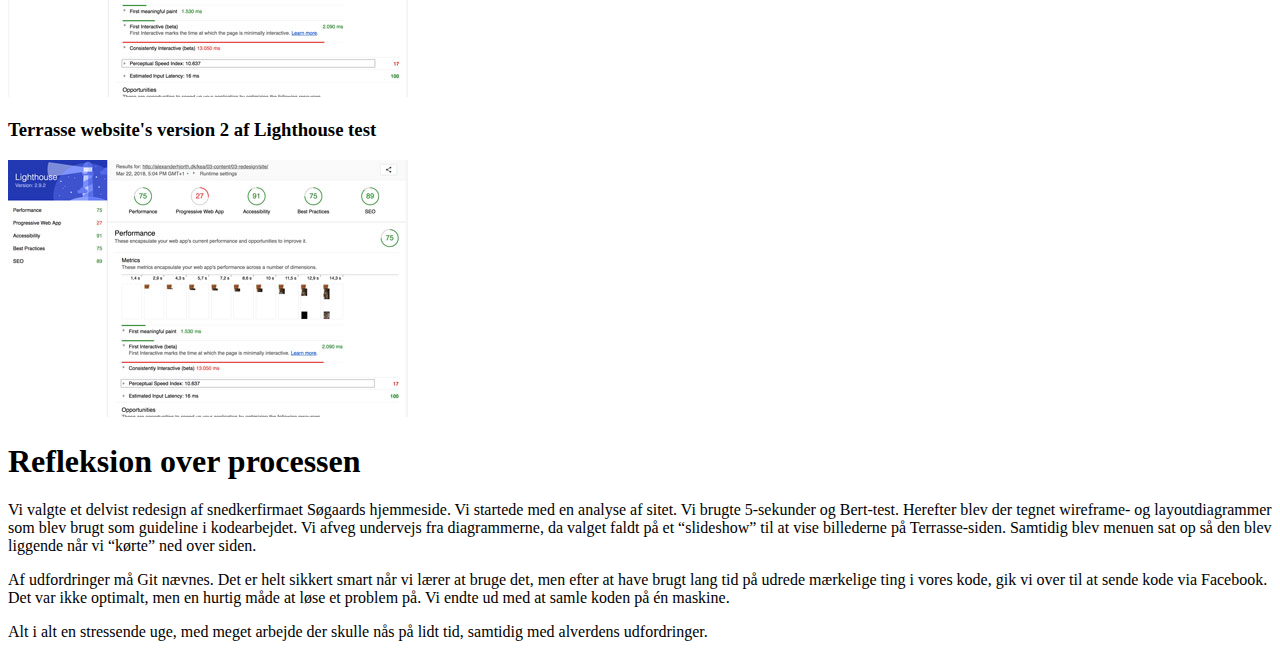
<file: 03-redesign/docs/index.html>
<!DOCTYPE html>
<html lang="">

<head>
    <meta charset="utf-8">
    <meta name="viewport" content="width=device-width, initial-scale=1.0">
    <link rel="stylesheet" href="style.css">
    <title></title>
</head>

<body>

    <h1>Gruppe 11 - Snedkerfirmaet Søregaard</h1>

    <div class="hs-responsive-embed-youtube">

        <iframe width="560" height="315" src="https://www.youtube.com/embed/rM9nll727Bk" frameborder="0" allow="autoplay; encrypted-media" allowfullscreen></iframe>
    </div>

    <h2>Gruppens medlemmer</h2>
    <p>Stefani Arsovic</p>
    <p>Alexander Hjorth</p>
    <p>Philip Stampe</p>
    <p>Finn Petersen</p>


    <a href="Synopsis-Interviewguide-snedkerfirmaet-soegaard.pdf">Link til gruppekontrakt</a>

    <p>Password til Website - Brugernavn: kea * Kode: kea </p>



    <h2>Målgruppen til firmaet</h2>
    <p>Hovedsageligt folk der gerne vil have en terrasse, hegn eller andre ting som kræver godt solidt håndværk. Aldersgruppe er på 30+ og så deropefter.</p>

    <h2> Storyboard til Virksomhedsvideo</h2>

    <img src="storyboard.jpg" alt="storyboard">

    <h2>Synopsis</h2>

    <h3>Præmis</h3>

    <h4>Præsenter virksomheden, dens ejer og hvad virksomheden producere. Hvad er budskabet eller vinklen?</h4>

    <p>Brug Snedkerfirmaet Søegaard</p>


    <h2>Koncept</h2>

    <p>En præsetation af virksomheden og dens ejer. Første akt af videoen skal bestå af en introduktion til virksomhedens ejer og grundlægger, Andreas Pedersen Soegaard. Dernæst vil vi i anden akt, introducere selve virksomheden og dens produkt. Video af Andreas der fortæller omkring projekter, samt b-roll af forrige projekt, maskiner ovs. Sidste og tredje akt skal består af en afrunding, måske et catch der vil få seeren til at ville søge yderligere information omkring hvad firmaet kan gøre for dem. Filmen optages på virksomhedens værksted, og hvis muligt også ude på et projekt. Farver: Indendørs. Primært lys for loftlamper.</p>



    <h1>5 sekunders test</h1>

    <h3>Hvem er afsender?</h3>
    <p>En snedker.</p>

    <h3>Hvad kan man på dette site?</h3>
    <p>Sandsynligvis købe/kontakte en snedker (man kan ikke se udfra forside).</p>

    <h3>Hvad var mest iøjnefaldende på sitet? </h3>
    <p>Værktøjet.</p>

    <h3>Beskriv hjemmesiden med ét ord?</h3>
    <p>Enkel.</p>

    <h1>BERT test resultater</h1>

    <img src="sp%C3%B8rgsm%C3%A5l1.jpg" alt="spøgsmål1">
    <img src="sp%C3%B8rgsm%C3%A5l2.jpg" alt="spørgsmål2">
    <img src="sp%C3%B8rgsm%C3%A5l3.jpg" alt="spørgsmål3">
    <img src="sp%C3%B8rgsm%C3%A5l4.jpg" alt="spørgsmål4">
    <img src="sp%C3%B8rgsm%C3%A5l5.jpg" alt="spørgsmål5">
    <img src="sp%C3%B8rgsm%C3%A5l6.jpg" alt="spørgsmål6">
    <img src="sp%C3%B8rgsm%C3%A5l7.jpg" alt="spørgsmål7">

    <h1>Idé og Koncept</h1>

    <p>Vores ide med redesignet er overordnet set at lave en løsning som er mere tilgængelig for brugerne i forhold til at finde information. Vi har valgt at beholde det som en one pager, da vi syntes det fungere godt i forhold til at hjemmesiden er til for at vise hans arbejde, og give kontaktoplysninger. Derfor synes vi det er bedst at beholde det enkelt og informativt.</p>

    <p>Der skal tilføjes flere menupunkter som links, så man som bruger kan trykke på det man gerne vil se, og det så derefter, selv hopper ned på den side, man skal have information om. Menupunkterne skal følge siden, så når man kommer ned i en ny sektion at menuen stadig er der, så man bare kan klikke videre til det næste uden at skulle scrolle op i starten for at trykke på et nyt menupunkt eller scrolle ned til det man leder efter. Vi ændre også billedet i APS afsnittet, så vi fjerner det nuværende billede da det ikke passer til teksten i forhold til at der er et lidt ‘useriøst’ billede til en seriøs tekst, og så indsætter vi virksomhedsvideoen ind, ved siden af teksten, ved brug af flexbox, med et starts billede af ham. </p>

    <p>Teksten fra billederne under ‘kvalitet, kunden og håndværk’ sektionen, fjerner vi da vi syntes det er forstyrrende for øjet at det står som det gør, derfor vil vi lave det så tekst og billede er under hinanden, for at få et mere roligt layout. </p>


    <p>Derudover syntes vi at terrasse sektion er ligegyldig da der er en ekstern side med kun terrasse information, derfor vil vi fjerne den derfra, så terrasse informationer kun er som en ekstra side, dvs man trykker på det menupunkt som hedder ‘’terrasser’’ når man vil ind på det, og så åbner der sig en ‘ny’ side.</p>

    <p>Så vil vi udskifte billeder under sektionen ‘’mit arbejde’’ da der er 2 billeder som er irrelevante i forhold til at der skal være billeder af hans arbejde, vi vil derfor skifte det ud med billeder som passer til. Under kontaktoplysningerne i bunden vil vi gøre det lidt lækre, ved kun at have informationer i bunden og ikke to steder lige efter hinanden som det er lige nu, da vi syntes det er irrelevant at have det to steder under hinanden, nu hvor vi også laver ny menupunkter, så ved man hvor man skal finde kontakt informationerne henne.</p>

    <p>Vi vil også sætte Instagram og Facebook derned i stedet for i menupunktet, da det ofte er her det befinder sig. Der skal også rettes stavefejl da vi har fundet et par stykker af dem også, både på main sitet og på det eksterne med terrassen.</p>

    <p>I forhold til terrasse sektionen der er på den eksterne side, er der en video med 10 gode råd. Vi har planer om at udskifte videoen med 10 linjer af de gode råd, da videoen er i dårlig opløsning og at man skal trykke på et link for at komme ind til de resten 9 videoer på en hjemmeside som ikke hører til hjemmesiden. Derfor tænker vi at have et link så man kan trykke på det, og blive sendt til den hjemmeside med videoerne, for at holde det rent og informativt med høj kvalitet.</p>

    <p>Vi har også prøvet at udskifte det første billede (splash billede) med et andet, da vi syntes der sker for meget, og det fjerner en smule fokus fra logoet, så vi vil tage et mere enkelt billede af træ ind, så vi får mere fokus på logoet, men samtidig får træet også understøttet ‘teamet’ om en snedker da en snedker arbejder med træ i lange baner. Eksemplet ses nedeunder. Vi valgte dog at gå med det orginale da vi syntes det fungerede bedst </p>

    <img src="splash.png" alt="splashbillede">


    <h1>Style tile </h1>

    <img src="styletitle.png" alt="Style tile">


    <h2>Wireframes</h2>

    <img src="wireframeV1.jpg" alt="wireframe1">
    <img src="wireframeV2.jpg" alt="wireframe2">
    <img src="wireframemobilV3.jpg" alt="mobilversion">
    <img src="wireframeterrassev1.jpg" alt="terrasse wireframe1">
    <img src="wireframeterrasseV2.jpg" alt="terrasse wireframe2">
    <img src="wireframeterrassemobil.jpg" alt="mobil terrasse">


    <h1>Layout diagrammer</h1>

    <h2>Hovedsite</h2>

    <img src="hovedsite1.jpg" alt="hovedsite1">
    <img src="hovedsite2.jpg" alt="hoedsite2">
    <img src="hovedsite3.jpg" alt="hovedsite3">
    <img src="hovedsite4.jpg" alt="hovedsite4">

    <h3>Terrassestite</h3>
    <img src="terrasse1.jpg" alt="terrasse1">
    <img src="terrasse2.jpg" alt="terrasse2">
    <img src="terrasse3.jpg" alt="terrasse3">
    <img src="terrasse4.jpg" alt="terrasse4">


    <h1>Udvalgt HTML-tag</h1>

    <p>Vi har valgt CSS tagget "position: sticky". Tagget får et element til at sticky/sidde fast et specifikt sted. Vi har valgt at bruge tagget, til at få vores nav (menu), til at følge med ned, når man scroller på siden. I HTML har vi givet vores nav en div kaldet div class="sticky"</p>
    <p>I CSS har vi skrevet koden således: div.sticky ( position: -webkit-sticky; position: sticky; top: 0; ) position: -webkit-sticky;</p>
    <p>bruges for at det også virker i browseren Safari. position: sticky; bruges for at få elementet til at sidde fast. top: 0; bruges for at elementet sidde fast i toppen.</p>


    <h1>Nedskrivelse af test og testresultater - BERT-test</h1>


    <h3>Hvordan fremstår hjemmesiden?</h3>

    <p>Her er 1 “stilfuld”, og “5” “sjusket”. 13 respondenter, svarende til 59,1% har svaret “2”. Altså mindre stilfuld. Ingen har svaret “sjusket”.</p>


    <h3>Virker virksomheden proffessionel?</h3>

    <p>Her er “1” “Overhovedet ikke professionel” mens “5” er “meget professionel” Her svarer 50%, svarende til 11 respondenter “4” - altså professionel. Ingen har svaret “Overhovedet ikke professionel”</p>


    <h3>Virker hjemmesiden overskuelig?</h3>

    <p>Her er “1” “meget overskuelig” mens 5 er “lidt overskuelig” 11 respondenter, svarende til 50% af de adspurgte har svaret “2” - altså overskuelig. Ingen har svaret “lidt overskuelig”.</p>


    <h3> Fanger hjemmesidens forside din opmærksomhed? (forside-billedet med logo)?</h3>

    <p>Her er “1” “i høj grad” mens 5 er “lav grad”. 59,1% - svarende til 13 respondenter svarer her “i høj grad”. Ingen svarede “lav grad”.</p>

    <h3>Er kontaktoplysningerne til virksomheden let tilgængelig?</h3>
    <p>her “1” “lav grad” mens “5” er i høj grad”. 7 har svaret “4” altså i større grad. det svarer til 31,8% af de adspurgte. 3 har svaret “i lav grad” svarende til 13,6% af de adspurgte.</p>


    <h3>Føler du at du får den nødvendige information omkring virksomheden?</h3>
    <p>Her er “1” “meget” mens 5 er “slet ikke”. Her svarer 9 personer “3” svarende til 40,9% af de adspurgte, altså nogenlunde. 3 svarede “slet ikke” 13,6%.</p>


    <h3>Motiverer hjemmesidens layout dig til at handle hos virksomheden?</h3>
    <p>Her er “1” “meget” mens “5” er “slet ikke”</p>

    <h3>Her svarer 36,4% af de adspurgte “2” - at de er motiveret.</h3>
    <p>2 respondenter - 9,1% - svarer at de slet ikke er motiveret.</p>

    <p>I alt svarerde 22 personer.</p>

    <h1>Nedskrivelse af test og testresultater - Lighthouse-test</h1>

    <h2>Orginal webpage</h2>
    <p>Index har en dårlig performance da der er mange billeder der og nogle fylder meget. Progressive Web App har en scor på 27 da vi ikke har lave siden i forhold til tablet og smartphones.</p>

    <img src="lighthousetest-orginalsite.jpg" alt="lighthouse-original">

    <h2>Terrasse</h2>
    <p>Terrasse har god performance da der ikke er så mange billeder. Progressive Web App har en score på 27 da vi ikke har lave siden i forhold til tablet og smartphones.</p>

    <img src="lighthousetest-terrassesite.jpg" alt="lighthouse-terrassse">

    <h2>Version 2</h2>

    <h3>Orginale website's version 2 af Lighthouse test</h3>

    <img src="lighthousevs2orginal.jpg" alt="lighthouse 2 orignal">

    <h3>Terrasse website's version 2 af Lighthouse test</h3>

    <img src="lighousevs2terrasse.jpg" alt="lighhouse 2 terrasse">

    <h1>Refleksion over processen</h1>

    <p>Vi valgte et delvist redesign af snedkerfirmaet Søgaards hjemmeside. Vi startede med en analyse af sitet. Vi brugte 5-sekunder og Bert-test. Herefter blev der tegnet wireframe- og layoutdiagrammer som blev brugt som guideline i kodearbejdet. Vi afveg undervejs fra diagrammerne, da valget faldt på et “slideshow” til at vise billederne på Terrasse-siden. Samtidig blev menuen sat op så den blev liggende når vi “kørte” ned over siden.</p>


    <p>Af udfordringer må Git nævnes. Det er helt sikkert smart når vi lærer at bruge det, men efter at have brugt lang tid på udrede mærkelige ting i vores kode, gik vi over til at sende kode via Facebook. Det var ikke optimalt, men en hurtig måde at løse et problem på. Vi endte ud med at samle koden på én maskine.</p>

    <p>Alt i alt en stressende uge, med meget arbejde der skulle nås på lidt tid, samtidig med alverdens udfordringer.</p>


    
</body>

</html>
</file>
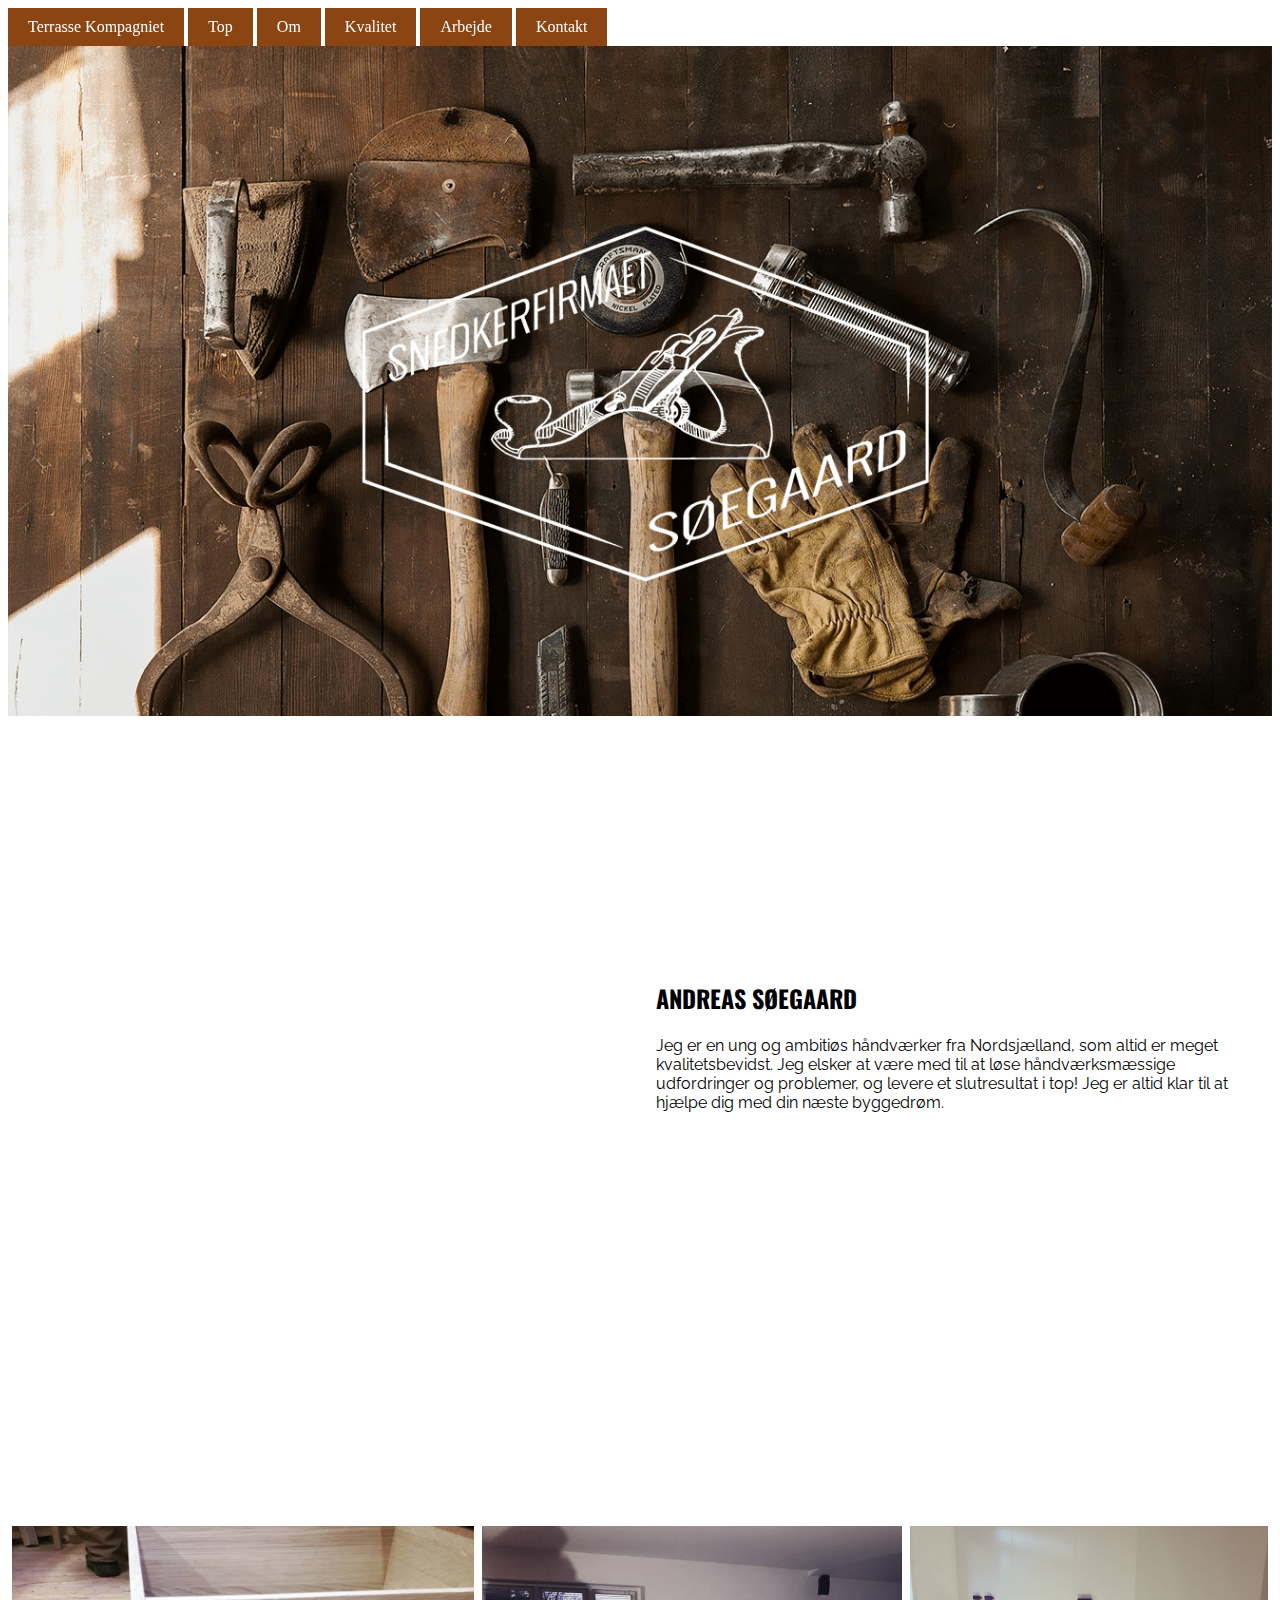
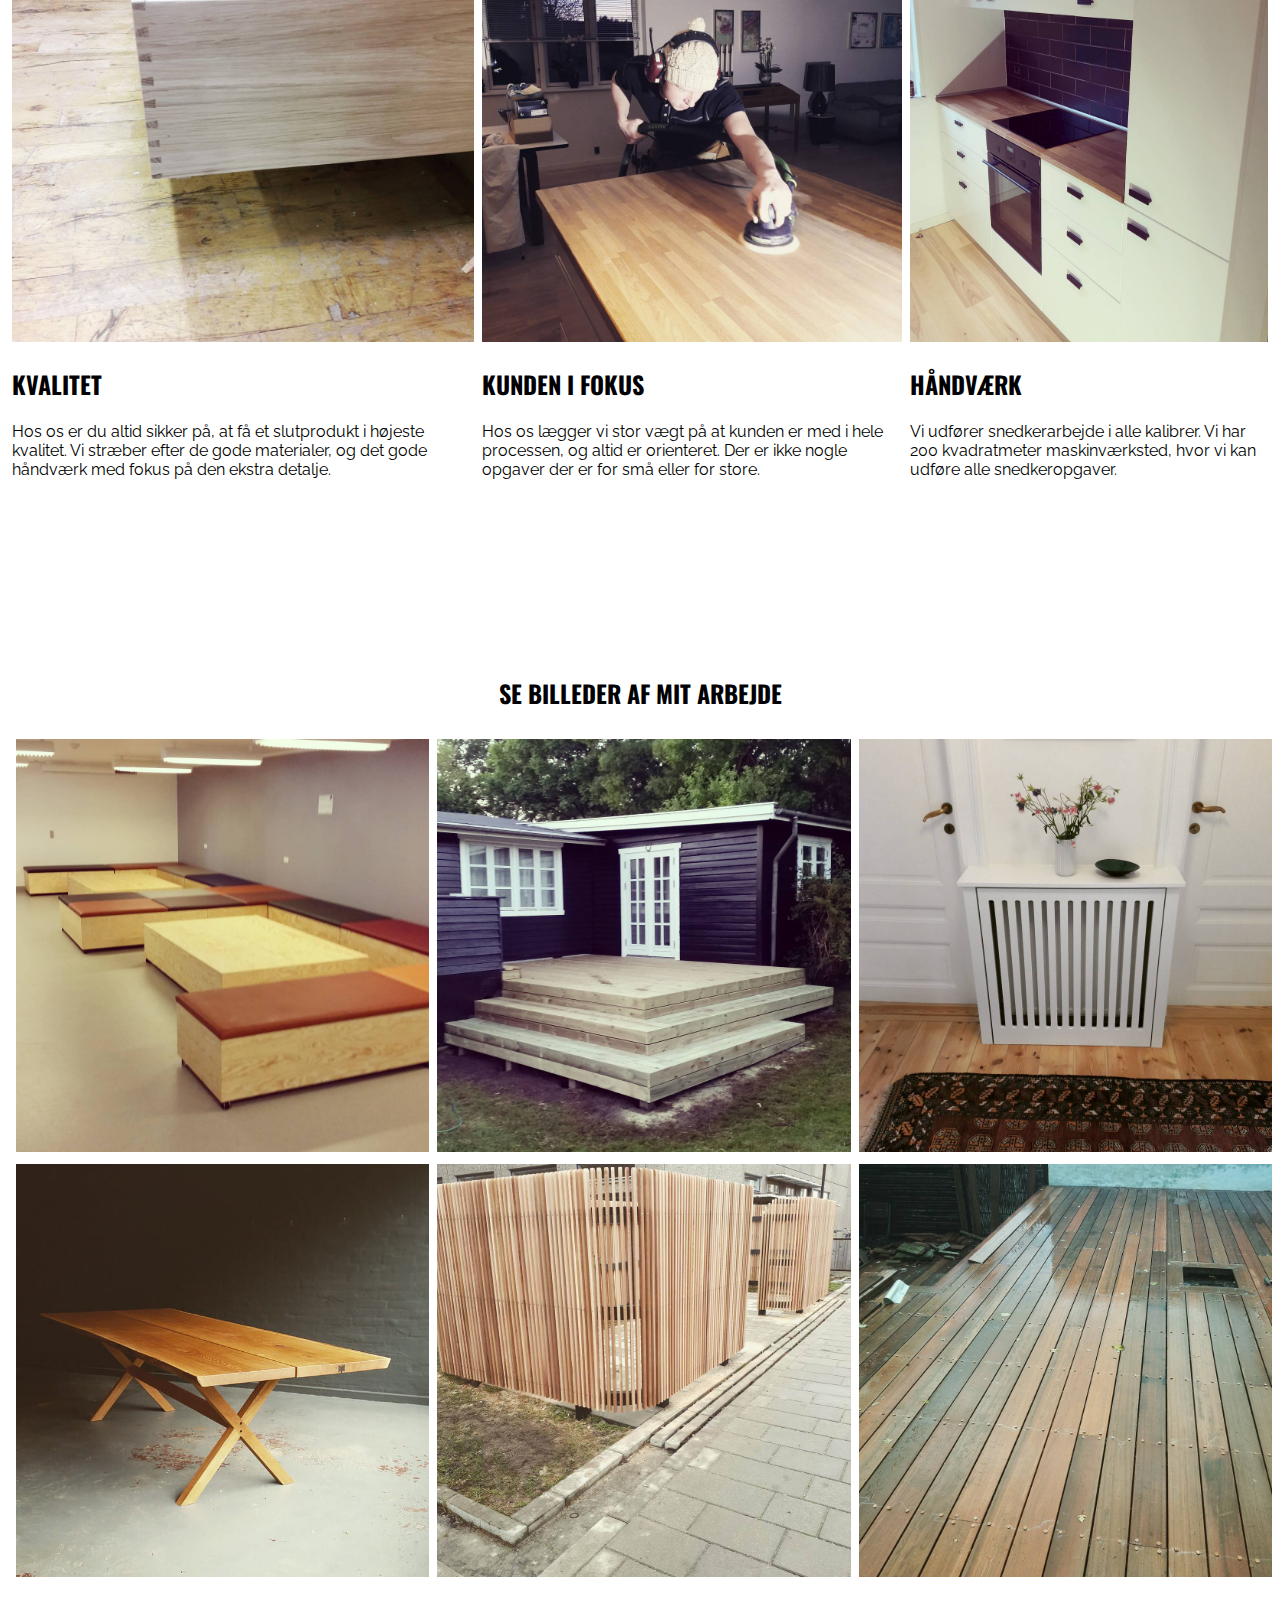
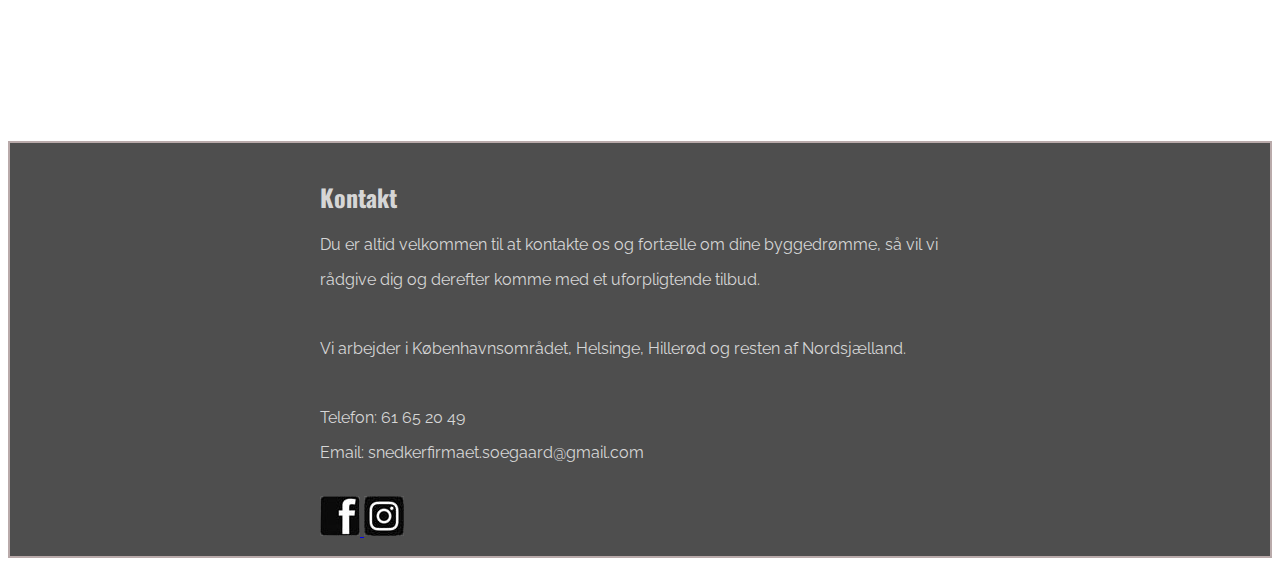
<file: 03-redesign/site/index.html>
<!DOCTYPE html>
<html lang="da">

<head>
    <meta charset="utf-8">
    <meta name="viewport" content="width=device-width, initial-scale=1.0">
    <link rel="stylesheet" href="style.css">
    <link href="https://fonts.googleapis.com/css?family=Oswald|Raleway" rel="stylesheet" >
    <title>Snedkerfirmaet Søegaard</title>
<link rel="icon" type="image/png" sizes="16x16" href="fav/favicon-16x16.png">
<link rel="manifest" href="/manifest.json">
<meta name="msapplication-TileColor" content="#ffffff">
<meta name="msapplication-TileImage" content="/ms-icon-144x144.png">
<meta name="theme-color" content="#ffffff">
</head>

<body>
    <div class="sticky">
        <nav>
            <a href="terrasse.html">Terrasse Kompagniet</a>

            <a href="#splash">Top</a>

            <a href="#om">Om</a>

            <a href="#blandet">Kvalitet</a>

            <a href="#arbejde">Arbejde</a>

            <a href="#kontakt">Kontakt</a>
        </nav>
    </div>

    <section id="splash">
        
        <div class="background">
            <img src="Billeder/Splash_hjem.png" alt="splash billede men værktøj">
        </div>
    
    </section>
    
    <section id="om">

        <div class="sectionwrapper">
            <div class="column">
                <div class="column_content1">
                    <iframe width="560" height="315" src="https://www.youtube.com/embed/rM9nll727Bk" frameborder="0" allow="autoplay; encrypted-media" allowfullscreen></iframe>
                </div>
            </div>
            <div class="column">
                <div class="column_content2">
                    <h2>ANDREAS SØEGAARD</h2>
                    <p>Jeg er en ung og ambitiøs håndværker fra Nordsjælland, som altid er meget kvalitetsbevidst. Jeg elsker at være med til at løse håndværksmæssige udfordringer og problemer, og levere et slutresultat i top! Jeg er altid klar til at hjælpe dig med din næste byggedrøm.</p>
                </div>
            </div>
        </div>

    </section>        
    
    
    <section id="blandet">
        <div class="sectionwrapper">
        <div class="column">
            <div class="column_content">
                <div class="top">
                <img src="Billeder/Billede_1_blandet.jpg" alt="Kvalitet produkt">
            </div>
            <div class="bottom">
                <h2>KVALITET</h2>
                <p>Hos os er du altid sikker på, at få et slutprodukt i højeste kvalitet. Vi stræber efter de gode materialer, og det gode håndværk med fokus på den ekstra detalje.</p>
            </div>
            </div>
            </div>
        </div>
        <div class="sectionwrapper">
        <div class="column">
            <div class="column_content">
                <div class="top">
                    <img src="Billeder/Billede_2_blandet.jpg" alt="billede af Andreas Pedersen Søegaard">
                </div>
                <div class="bottom">
                    <h2>KUNDEN I FOKUS</h2>
                    <p>Hos os lægger vi stor vægt på at kunden er med i hele processen, og altid er orienteret. Der er ikke nogle opgaver der er for små eller for store.</p>
                </div>
            </div>
            </div>
            </div>
        <div class="sectionwrapper">
        <div class="column">
            <div class="column_content">
                <div class="top">
                    <img src="Billeder/Billede_3_blandet.jpg" alt="billede af godt håndwærk">
                </div>
                <div class="bottom">
                    <h2>HÅNDVÆRK</h2>
                    <p>Vi udfører snedkerarbejde i alle kalibrer. Vi har 200 kvadratmeter maskinværksted, hvor vi kan udføre alle snedkeropgaver.</p>
                </div>
            </div>
            </div>
            </div>
    </section>

<section id="arbejde">
    <div class="arbejde_overskrift">    
        <h2>SE BILLEDER AF MIT ARBEJDE</h2>
    </div>
        <div class="sectionwrapper">

            <div class="column">

                <div class="column_content">

                    <div class="top">
                        <img src="Billeder/Arbejde_1.jpg" alt="kasser">
                    </div>

                    <div class="bottom">
                        <img src="Billeder/Arbejde_2.jpg" alt="bord">
                    </div>
                </div>

            </div>

            <div class="column">

                <div class="column_content">

                    <div class="top">
                        <img src="Billeder/Arbejde_3.jpg" alt="terrasse">
                    </div>

                    <div class="bottom">
                        <img src="Billeder/Arbejde_4.jpg" alt="hegn">
                    </div>
                </div>

            </div>

            <div class="column">

                <div class="column_content">

                    <div class="top">
                        <img src="Billeder/Arbejde_5.jpg" alt="skjuler">
                    </div>

                    <div class="bottom">
                        <img src="Billeder/Arbejde_6.jpg" alt="terrassegulv">
                    </div>
                </div>

            </div>
        </div>

    </section>
    
    <section id="kontakt">

        <div class="sectionwrapper">
            <div class="column">
                <div class="top">
                    <h2>Kontakt</h2>
                    <p>Du er altid velkommen til at kontakte os og fortælle om dine byggedrømme, så vil vi</p>
                    <p>rådgive dig og derefter komme med et uforpligtende tilbud.</p>
                    <br>
                    <p>Vi arbejder i Københavnsområdet, Helsinge, Hillerød og resten af Nordsjælland. </p>
                    <br>
                    <p>Telefon: 61 65 20 49</p>
                    <p>Email: snedkerfirmaet.soegaard@gmail.com</p>
                    <br>

                    <div class="bottom">
                        <a href="https://www.facebook.com/snedkerfirmaetsoegaard/">
                            <img src="Billeder/facebooklogo.jpg" alt="faceebook logo">
                        </a>
                        <a href="https://www.instagram.com/apsoegaard/">
                        <img src="Billeder/instalogo.jpg" alt="Instagram logo">
                        </a>


                    </div>
                </div>
            </div>
        </div>
    </section>
    
</body>

</html>
</file>
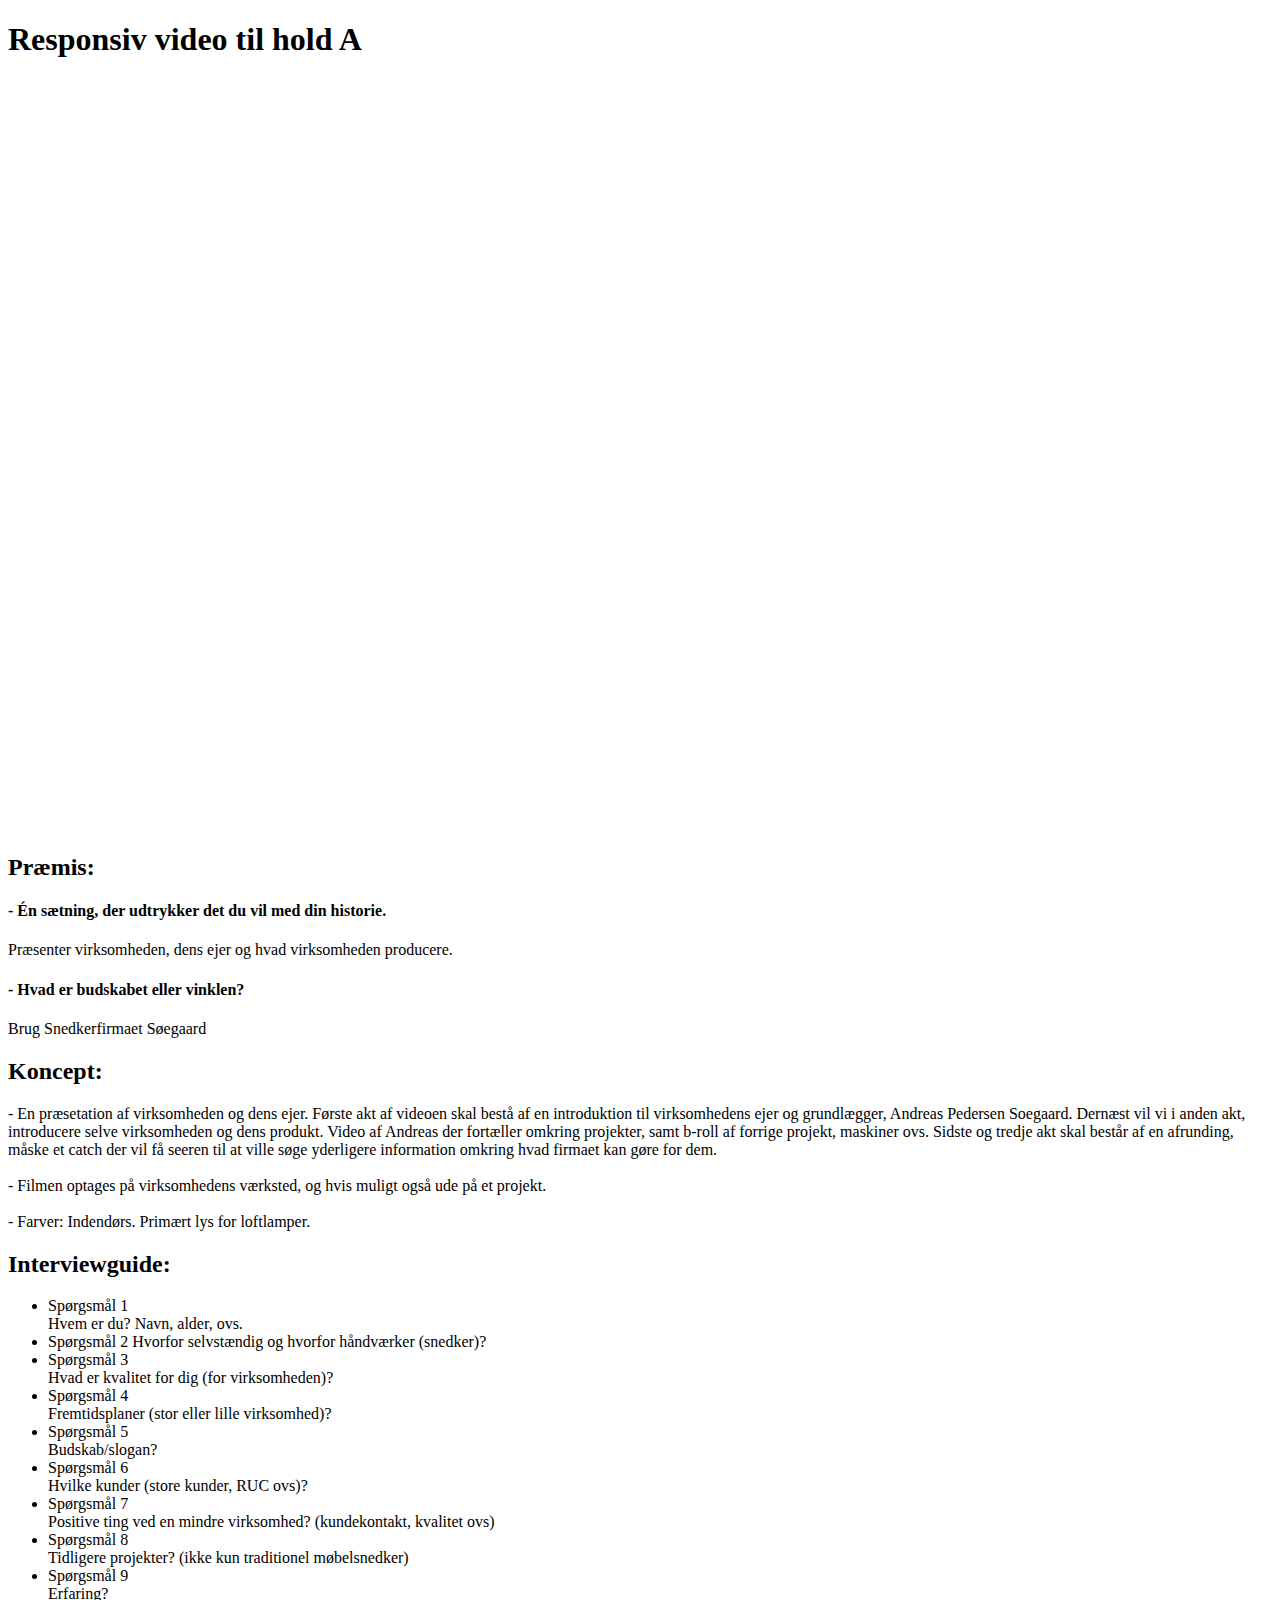
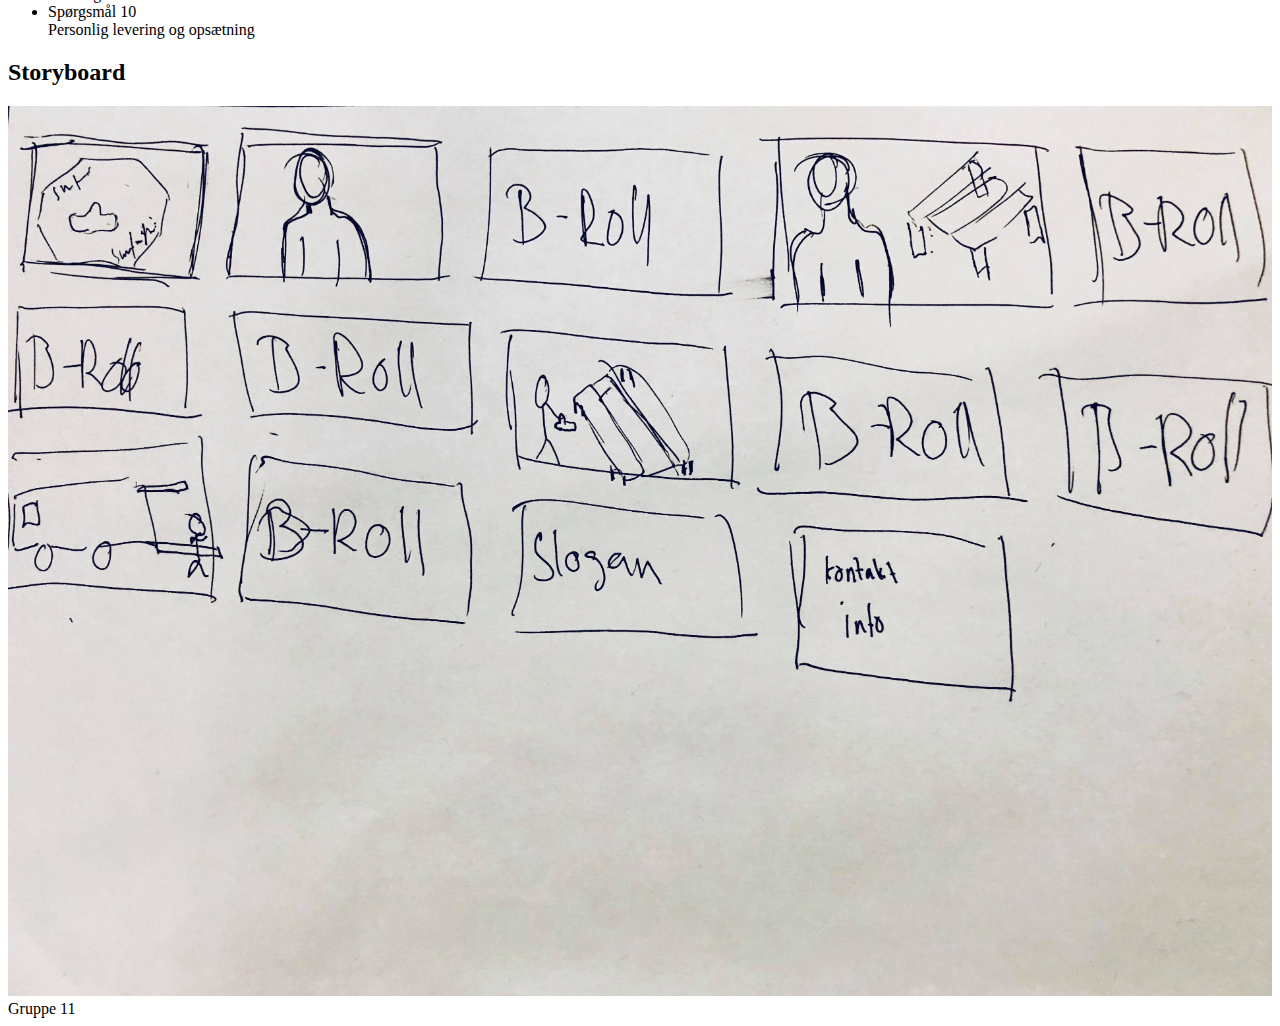
<file: 03-redesign/site/docs/index.html>
<!DOCTYPE html>
<html lang="">

<head>
    <meta charset="utf-8">
    <meta name="viewport" content="width=device-width, initial-scale=1.0">
    <link rel="stylesheet" href="style.css">
    <title>Gruppe 11</title>
</head>

<body>
    <h1>Responsiv video til hold A</h1>

    <div class="hs-responsive-embed-youtube">

       <iframe width="560" height="315" src="https://www.youtube.com/embed/G1IbRujko-A" frameborder="0" allow="autoplay; encrypted-media" allowfullscreen></iframe>
    </div>
    <br>
    <h2>Præmis:</h2>
    <h4>- Én sætning, der udtrykker det du vil med din historie.</h4>
        <p> Præsenter virksomheden, dens ejer og hvad virksomheden producere.</p>        
    <h4>
        -	Hvad er budskabet eller vinklen?
    </h4>
        <p>Brug Snedkerfirmaet Søegaard </p>
    
    <h2>Koncept:</h2>
    <p>- En præsetation af virksomheden og dens ejer. Første akt af videoen skal bestå af en introduktion til virksomhedens ejer og grundlægger, Andreas Pedersen Soegaard. Dernæst vil vi i anden akt, introducere selve virksomheden og dens produkt. Video af Andreas der fortæller omkring projekter, samt b-roll af forrige projekt, maskiner ovs.
    Sidste og tredje akt skal består af en afrunding, måske et catch der vil få seeren til at ville søge yderligere information omkring hvad firmaet kan gøre for dem.
<br><br>
- Filmen optages på virksomhedens værksted, og hvis muligt også ude på et projekt.
<br><br>        
- Farver: Indendørs. Primært lys for loftlamper.
</p>
    
<h2>Interviewguide:</h2>
    <ul>
            <li>Spørgsmål 1<br>
                Hvem er du? Navn, alder, ovs.</li>
            <li>Spørgsmål 2
                Hvorfor selvstændig og hvorfor håndværker (snedker)?</li>
            <li>Spørgsmål 3<br>
                Hvad er kvalitet for dig (for virksomheden)?</li>
            <li>Spørgsmål 4<br>
                Fremtidsplaner (stor eller lille virksomhed)?</li>
            <li>Spørgsmål 5<br>
                Budskab/slogan?</li>   
            <li>Spørgsmål 6<br>
                Hvilke kunder (store kunder, RUC ovs)?</li>
            <li>Spørgsmål 7<br>
                Positive ting ved en mindre virksomhed? (kundekontakt, kvalitet ovs)</li>
            <li>Spørgsmål 8<br>
                Tidligere projekter? (ikke kun traditionel møbelsnedker)</li>
            <li>Spørgsmål 9<br>
                Erfaring?</li>
            <li>Spørgsmål 10<br>
                Personlig levering og opsætning</li>
    </ul>
    <h2>Storyboard</h2>
    <img src="Storyboard.jpg" alt="Storyboard">
    <footer>Gruppe 11</footer>
</body>

</html>
</file>
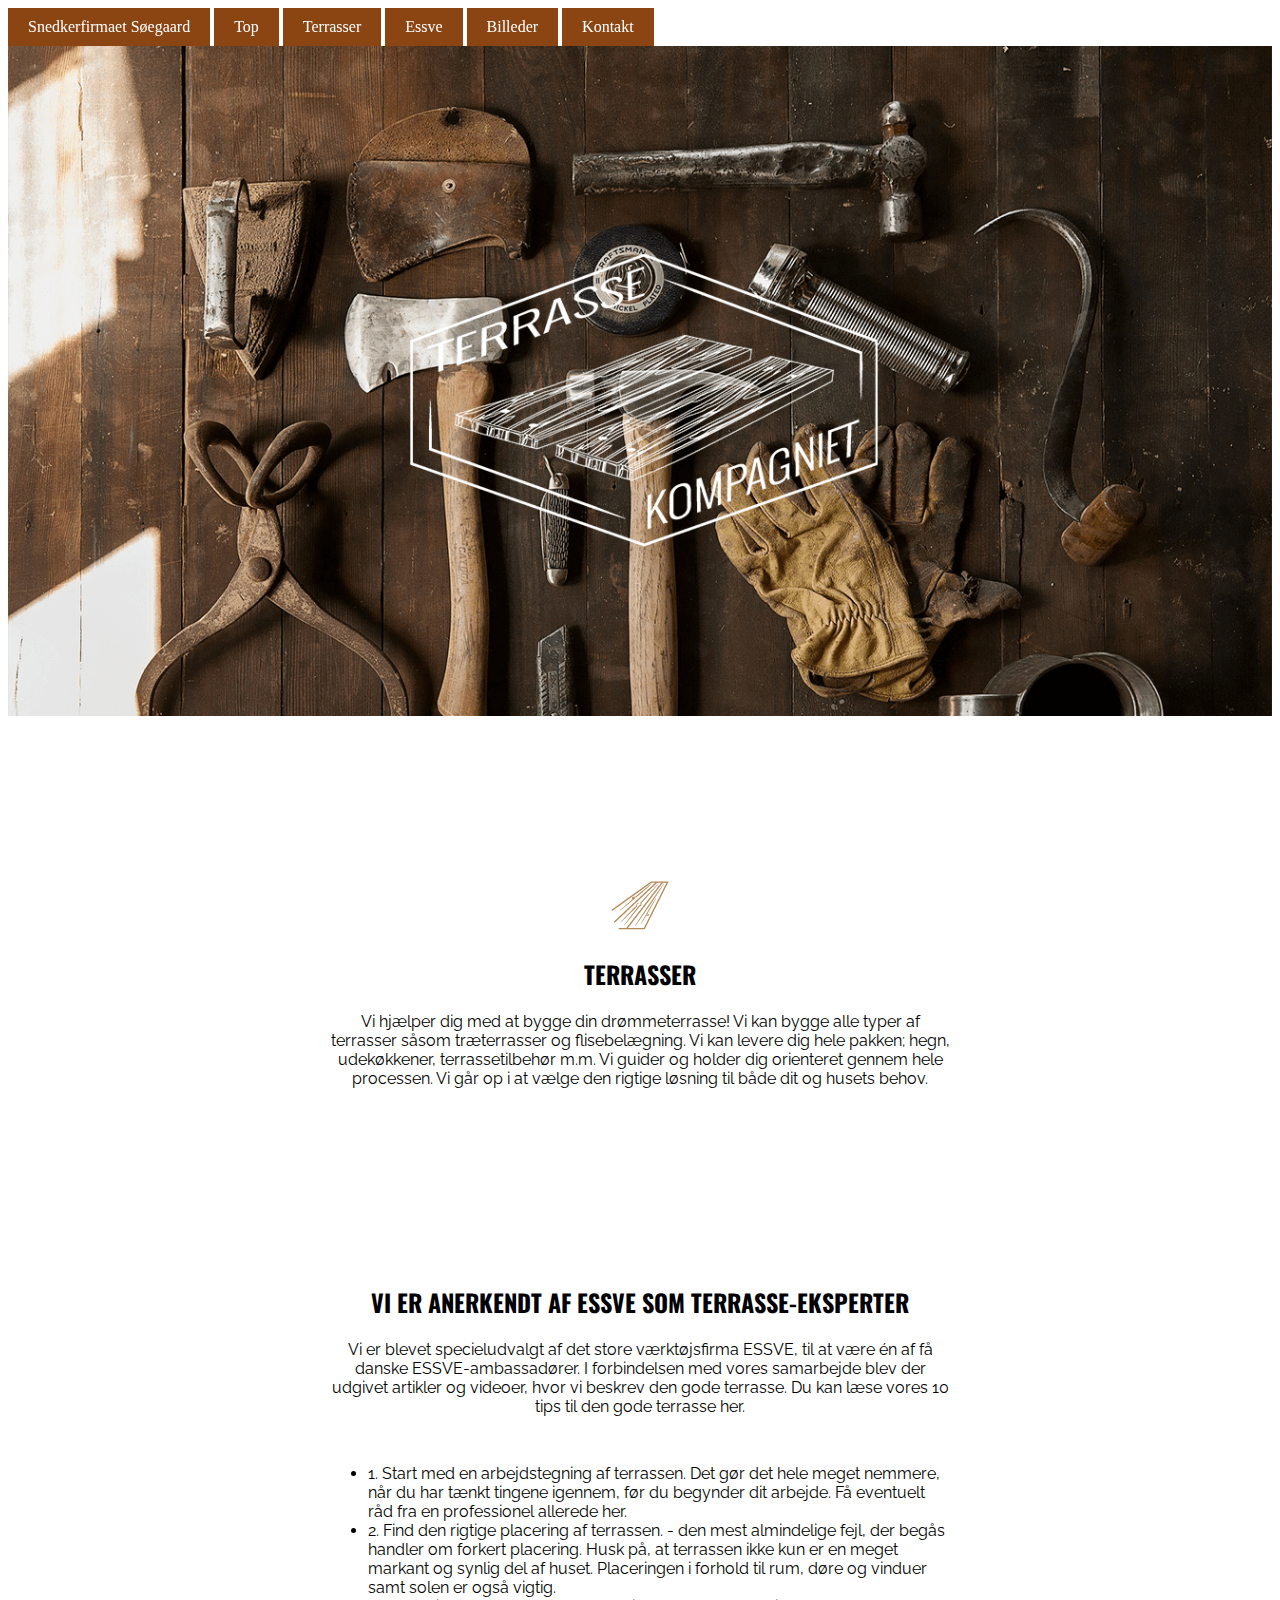
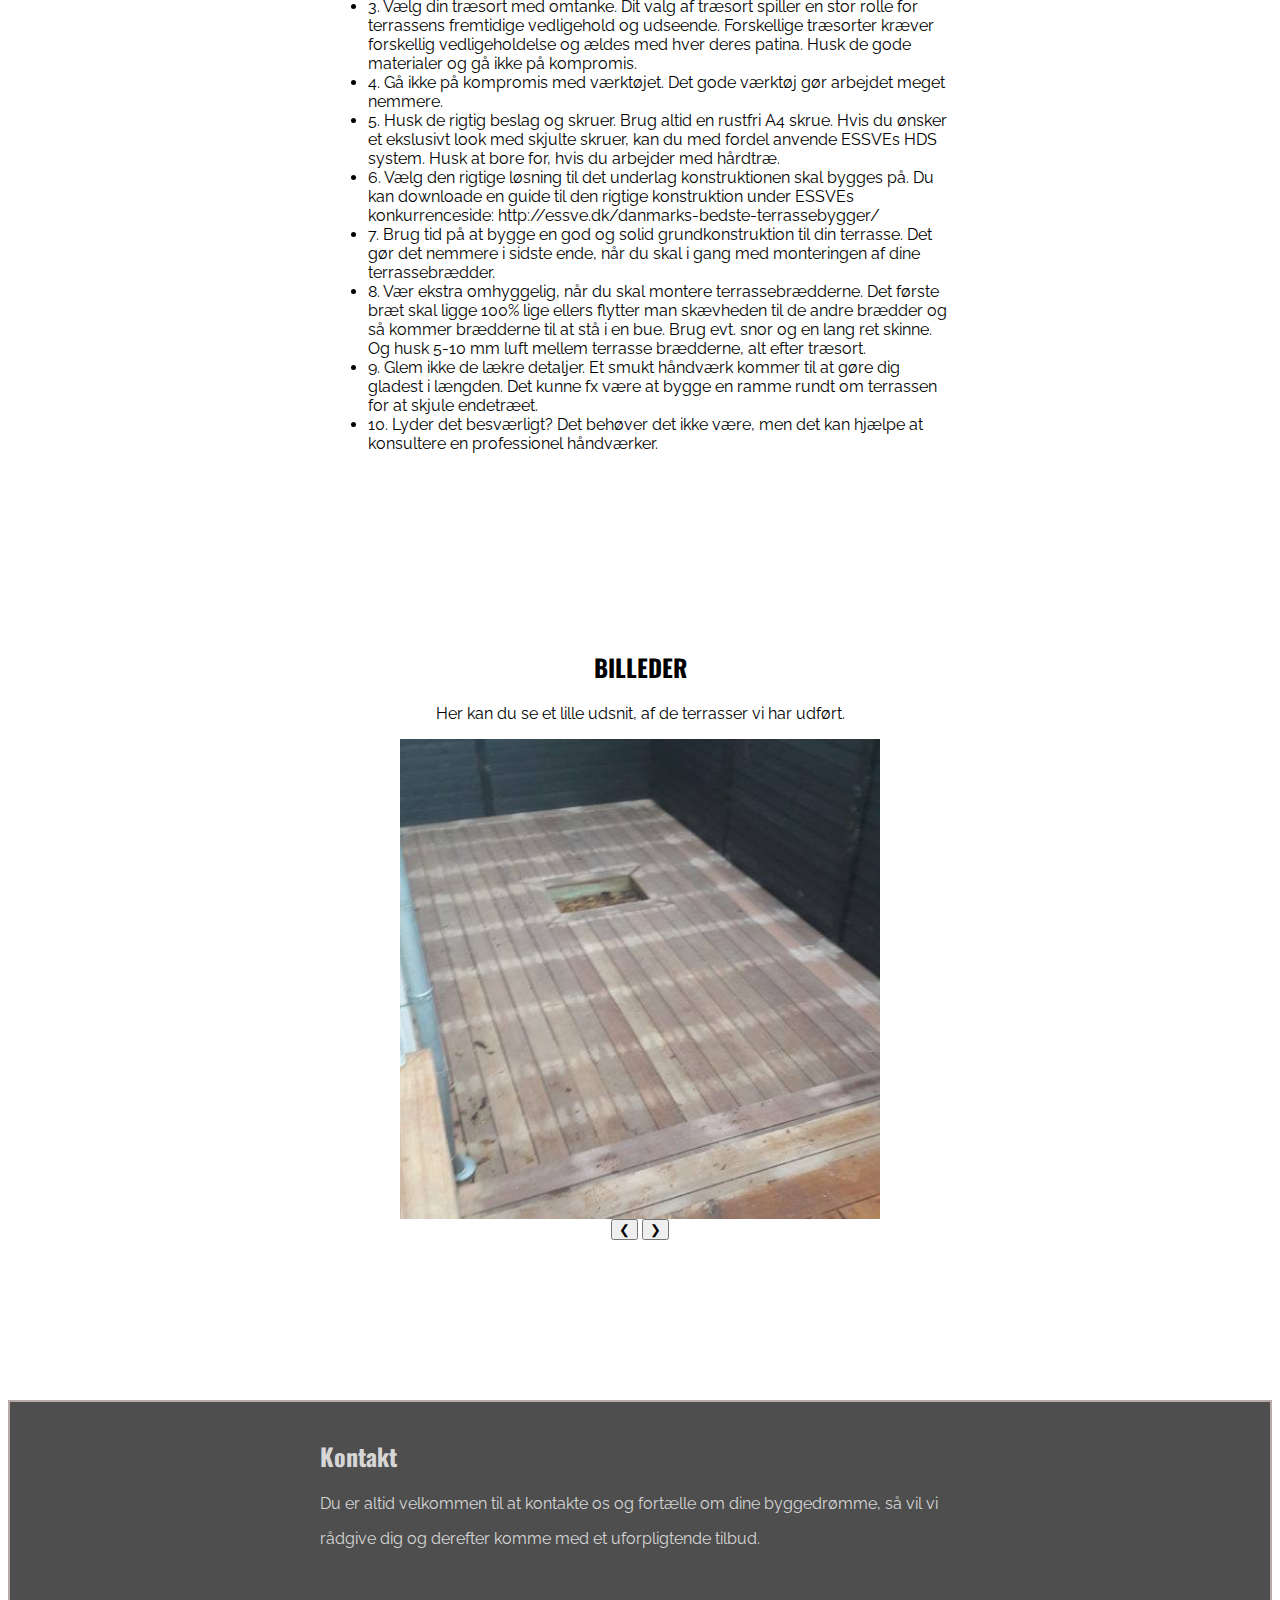
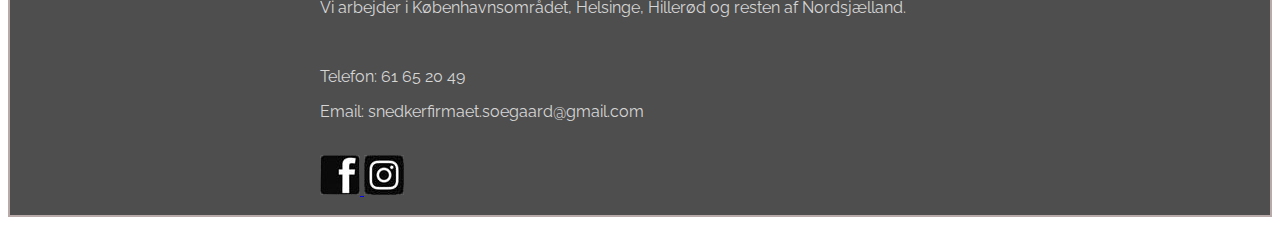
<file: 03-redesign/site/terrasse.html>
<!doctype html>
<html lang=da>

<head>
    <meta name="viewport" content="width=device-width, initial-scale=1.0">
    <meta name="robots" content="noindex">
    <meta charset="utf-8">
    <link rel="stylesheet" href="style.css">
    <link href="https://fonts.googleapis.com/css?family=Oswald|Raleway" rel="stylesheet">
    <title>Snedkerfirmaet Søegaard</title>
    <link rel="icon" type="image/png" sizes="16x16" href="fav/favicon-16x16.png">
<link rel="manifest" href="/manifest.json">
<meta name="msapplication-TileColor" content="#ffffff">
<meta name="msapplication-TileImage" content="/ms-icon-144x144.png">
<meta name="theme-color" content="#ffffff">
</head>

<body>

    <div class="sticky">
        <nav>
            <a href="index.html">Snedkerfirmaet Søegaard</a>
            <a href="#terrasse_splash">Top</a>
            <a href="#terrasser">Terrasser</a>
            <a href="#essve">Essve</a>
            <a href="#billeder">Billeder</a>
            <a href="#kontakt">Kontakt</a>
        </nav>
    </div>

    <section id="terrasse_splash">
        <img src="Billeder/terrasse_splash.png" alt="terrasse billede">
    </section>

    <section id="terrasser">
        <div class="sectionwrapper">
            <div class="column">
                <div class="column_content1">
                    <img src="Billeder/planke.png" alt="planke">
                </div>
            </div>
            <div class="column">
                <div class="column_content2">
                    <h2>TERRASSER</h2>
                    <p>Vi hjælper dig med at bygge din drømmeterrasse! Vi kan bygge alle typer af terrasser såsom træterrasser og flisebelægning. Vi kan levere dig hele pakken; hegn, udekøkkener, terrassetilbehør m.m. Vi guider og holder dig orienteret gennem hele processen. Vi går op i at vælge den rigtige løsning til både dit og husets behov.</p>
                </div>
            </div>
        </div>
    </section>

    <section id="essve">
        <div class="column_content1">
            <h2>VI ER ANERKENDT AF ESSVE SOM TERRASSE-EKSPERTER</h2>

            <p>Vi er blevet specieludvalgt af det store værktøjsfirma ESSVE, til at være én af få danske ESSVE-ambassadører. I forbindelsen med vores samarbejde blev der udgivet artikler og videoer, hvor vi beskrev den gode terrasse. Du kan læse vores 10 tips til den gode terrasse her.</p>
        </div>
        <div class="column_content2">
            <ul>
                <li>1. Start med en arbejdstegning af terrassen. Det gør det hele meget nemmere, når du har tænkt tingene igennem, før du begynder dit arbejde. Få eventuelt råd fra en professionel allerede her.</li>
                <li>2. Find den rigtige placering af terrassen. - den mest almindelige fejl, der begås handler om forkert placering. Husk på, at terrassen ikke kun er en meget markant og synlig del af huset. Placeringen i forhold til rum, døre og vinduer samt solen er også vigtig.</li>
                <li>3. Vælg din træsort med omtanke. Dit valg af træsort spiller en stor rolle for terrassens fremtidige vedligehold og udseende. Forskellige træsorter kræver forskellig vedligeholdelse og ældes med hver deres patina. Husk de gode materialer og gå ikke på kompromis. </li>
                <li>4. Gå ikke på kompromis med værktøjet. Det gode værktøj gør arbejdet meget nemmere.
                </li>
                <li>5. Husk de rigtig beslag og skruer. Brug altid en rustfri A4 skrue. Hvis du ønsker et ekslusivt look med skjulte skruer, kan du med fordel anvende ESSVEs HDS system. Husk at bore for, hvis du arbejder med hårdtræ. </li>
                <li>6. Vælg den rigtige løsning til det underlag konstruktionen skal bygges på. Du kan downloade en guide til den rigtige konstruktion under ESSVEs konkurrenceside: http://essve.dk/danmarks-bedste-terrassebygger/</li>
                <li>7. Brug tid på at bygge en god og solid grundkonstruktion til din terrasse. Det gør det nemmere i sidste ende, når du skal i gang med monteringen af dine terrassebrædder.</li>
                <li>8. Vær ekstra omhyggelig, når du skal montere terrassebrædderne. Det første bræt skal ligge 100% lige ellers flytter man skævheden til de andre brædder og så kommer brædderne til at stå i en bue. Brug evt. snor og en lang ret skinne. Og husk 5-10 mm luft mellem terrasse brædderne, alt efter træsort.</li>
                <li>9. Glem ikke de lækre detaljer. Et smukt håndværk kommer til at gøre dig gladest i længden. Det kunne fx være at bygge en ramme rundt om terrassen for at skjule endetræet.</li>
                <li>10. Lyder det besværligt? Det behøver det ikke være, men det kan hjælpe at konsultere en professionel håndværker.</li>
            </ul>
        </div>
    </section>

    <section id="billeder">
        <h2>BILLEDER</h2>
        <p>Her kan du se et lille udsnit, af de terrasser vi har udført.</p>
        <div class="slideshow">
        <div class="w3-content w3-display-container">
            <img class="mySlides" src="Billeder/terrasse_11.jpg" style="width:30em" alt="billede af terrasse">
            <img class="mySlides" src="Billeder/terrasse_22.jpg" style="width:30em" alt="billede af terrasse">
            <img class="mySlides" src="Billeder/terrasse_3.jpg" style="width:30em" alt="billede af terrasse">
            <img class="mySlides" src="Billeder/terrasse_4.jpg" style="width:30em" alt="billede af terrasse">
            <img class="mySlides" src="Billeder/terrasse_5.jpg" style="width:30em" alt="billede af terrasse">
            <img class="mySlides" src="Billeder/terrasse_6.jpg" style="width:30em" alt="billede af terrasse">
            <div class="w3-center w3-container w3-section w3-large w3-text-white w3-display-bottommiddle" style="width:100%">


            </div>
        </div>
        <div>
            <button class="w3-button w3-black w3-display-left" onclick="plusDivs(-1)">&#10094;</button>
            <button class="w3-button w3-black w3-display-right" onclick="plusDivs(1)">&#10095;</button>
        </div>

        <script>
            var slideIndex = 1;
            showDivs(slideIndex);

            function plusDivs(n) {
                showDivs(slideIndex += n);
            }

            function showDivs(n) {
                var i;
                var x = document.getElementsByClassName("mySlides");
                if (n > x.length) {
                    slideIndex = 1
                }
                if (n < 1) {
                    slideIndex = x.length
                }
                for (i = 0; i < x.length; i++) {
                    x[i].style.display = "none";
                }
                x[slideIndex - 1].style.display = "block";
            }

        </script>
        </div>
    </section>
    

    <section id="kontakt">

        <div class="sectionwrapper">
            <div class="column">
                <div class="top">
                    <h2>Kontakt</h2>
                    <p>Du er altid velkommen til at kontakte os og fortælle om dine byggedrømme, så vil vi</p>
                    <p>rådgive dig og derefter komme med et uforpligtende tilbud.</p>
                    <br>
                    <p>Vi arbejder i Københavnsområdet, Helsinge, Hillerød og resten af Nordsjælland. </p>
                    <br>
                    <p>Telefon: 61 65 20 49</p>
                    <p>Email: snedkerfirmaet.soegaard@gmail.com</p>
                    <br>

                    <div class="bottom">
                        <a href="https://www.facebook.com/snedkerfirmaetsoegaard/">
                            <img src="Billeder/facebooklogo.jpg" alt="faceebook logo">
                        </a>
                        <a href="https://www.instagram.com/apsoegaard/">
                        <img src="Billeder/instalogo.jpg" alt="Instagram logo">
                        </a>


                    </div>
                </div>
            </div>
        </div>
    </section>

</body>

</html>
</file>
<file: style.css>
* {
    margin: 0em;
    padding: 0em;
}

body {
    background-color: #00334f;
}

.container {
    display: flex;
    flex-direction: column;
    align-items: center;  
}

.button1 {
    font-family: 'Open Sans', sans-serif;
    background-color: #00649f;
    border: none;
    width: 17em;
    color: white;
    padding: 1em 1em;
    text-align: center;
    text-decoration: none;
    display: inline-block;
    font-size: 1em;
    margin: 1em;
}

.button1:hover {
    background-color: #008DDB;
}

.button2 {
    font-family: 'Open Sans', sans-serif;
    background-color: #00649f;
    border: none;
    width: 17em;
    color: white;
    padding: 1em 1em;
    text-align: center;
    text-decoration: none;
    display: inline-block;
    font-size: 1em;
    margin: 1em;
}

.button2:hover {
    background-color: #008DDB;
}

.button3 {
    font-family: 'Open Sans', sans-serif;
    background-color: #00649f;
    border: none;
    width: 17em;
    color: white;
    padding: 1em 1em;
    text-align: center;
    text-decoration: none;
    display: inline-block;
    font-size: 1em;
    margin: 1em;
}

.button3:hover {
    background-color: #008DDB;
}

.button4 {
    font-family: 'Open Sans', sans-serif;
    background-color: #00649f;
    border: none;
    width: 17em;
    color: white;
    padding: 1em 1em;
    text-align: center;
    text-decoration: none;
    display: inline-block;
    font-size: 1em;
    margin: 1em;
}

.button4:hover {
    background-color: #008DDB;
}

.button5 {
    font-family: 'Open Sans', sans-serif;
    background-color: #00649f;
    border: none;
    width: 17em;
    color: white;
    padding: 1em 1em;
    text-align: center;
    text-decoration: none;
    display: inline-block;
    font-size: 1em;
    margin: 1em;
}

.button5:hover {
    background-color: #008DDB;
}
</file>
<file: 03-redesign/docs/style.css>
.hs-responsive-embed-youtube iframe {
    position: absolute;
    width: 100%!important;
    height: 100%!important;
}

.hs-responsive-embed-youtube {
    position: relative;
    padding-bottom: 56.25%;
    /* 16:9 Aspect Ratio */
    padding-top: 25px;
}


h1 {
    font-family: 'Kohinoor Telugu';
}

h2 {
    font-family: 'Kohinoor Telugu';
}

h3 {
    font-family: 'Kohinoor Telugu';
}

p {
    font-family: 'Kohinoor Telugu';
}
</file>
<file: 03-redesign/site/style.css>
/* nav */
div.sticky {
  position: -webkit-sticky;
  position: sticky;
  top: 0;
}

/* Om sektionen */
#om .img {
    width: 100%;
}
    
#om .sectionwrapper {
    display: flex;
    flex-wrap:wrap;
}

#om .column {
    flex-basis: 400px;
    flex-grow: 1;
    padding-left: 1em;
    padding-right: 1em;
}

/* phillip */
h2{
    font-family: 'Oswald', sans-serif;
}
p{
    font-family: 'Raleway', sans-serif;
}

li {
   font-family: 'Raleway', sans-serif; 
}
 #blandet img{
    width: 100%;
    margin-top: 7px;
    height: 26em;
}

/* blandet */
#blandet sectionwrapper{
    flex-wrap: wrap;
    width: 30vw;
}

#blandet column{    
    flex-basis: 200px;
    flex-grow: 1;
}

@media only screen and (max-width: 600px){
    
    .sectionwrapper{
    flex-wrap: wrap;
    width: 100vw;
}
    
    #blandet {
        flex-direction: column;
    } 
}

#blandet {
    display: flex;
}

#blandet .column{
    padding-top: 15em;
    padding-bottom: 10em;
    padding-left: .25em;
    padding-right: .25em;
}

#kontakt .sectionwrapper {
    background-color: #4e4e4e;
    padding: 1em;
    border: 2px solid #b9aaaa;
    margin-top: 10em;

}

#kontakt .column {
    margin: 0 auto;
    max-width: 40em;
}

#kontakt .top {
    color: #d6d6d6;
}

#splash img{
    width: 100%;
    padding-bottom: 15em;
}

/* terrasse splash billede */
#terrasse_splash img {
    width: 100%;
}

/* Terrasser */
#terrasser .column_content1 {
    text-align: center;
    padding-top: 10em;
    
}

#terrasser .column_content2 {
    text-align: center;
    padding-left: 20em;
    padding-right: 20em;
    padding-bottom: 10em;
}

/* essve */
#essve .column_content1 {
    text-align: center;
    padding-left: 20em;
    padding-right: 20em;
    
}

#essve .column_content2 {
    padding-left: 20em;
    padding-right: 20em;
    padding-top: 1em;
}

/* billeder */
#billeder {
    text-align: center;
    padding-top: 10em
}

/* link design (nav) */


.sticky a:link, a:visited {
    background-color: saddlebrown;
    color: white;
    padding: 10px 20px;
    text-align: center;
    text-decoration: none;
    display: inline-block;
}

.sticky a:hover, a:active {
    background-color: sandybrown;
    }

/*SEKTION ARBEJDE*/
#arbejde .arbejde_overskrift {
    text-align: center;
}

#arbejde img {
    width: 100%;
}

#arbejde .sectionwrapper {
    display: flex;
    flex-wrap: wrap;
}


#arbejde .column {
    flex-basis: 250px;
    flex-grow: 1;
}


@media only screen and (max-width: 1920px) {

    #arbejde .column_content .top {

        padding: 0.5em 0em 0em 0.5em;
    }

    #arbejde .column_content .bottom {

        padding: 0.5em 0em 0em 0.5em;
    }


}


@media only screen and (max-width: 780px) {
    #arbejde .column {
        flex-basis: 400px;
    }

    .column_content {
        display: flex;
        flex-wrap: wrap;
    }

    .top,
    .bottom {
        flex-grow: 1;
        flex-basis: 250px;
    }

        
    #arbejde .column_content .top {

        padding: 0.5em 0em 0em 0em;
    }

    #arbejde .column_content .bottom {

        padding: 0.5em 0em 0em .5em;
    }
}

.slideshow{
    display: flex;
    flex-direction: column;
   
    align-items: center;
    
}



@media only screen and (max-width: 538px) {

    #arbejde .column_content .bottom {

        padding: 0.25em 0em 0em 0em;
    }
}

/*billeder*/

#billeder .slideshow {
    text-align: center;
    
}
</file>
<file: 03-redesign/site/docs/style.css>
.hs-responsive-embed-youtube iframe {
    position: absolute;
    width: 100%!important;
    height: 100%!important;
}

.hs-responsive-embed-youtube {
    position: relative;
    padding-bottom: 56.25%;
    /* 16:9 Aspect Ratio */
    padding-top: 25px;
}


img{
    max-width: 100%;
    height: auto;
}
</file>
<file: 01_04_04_responsive_v3/stilart.css>
/*Genrelle indstillinger*/

/* Reset margin and padding */
* {
    margin: 0em;
    padding: 0em;
    background-color: #d0d0d0;
}

h1 {
    font-family: 'Ubuntu', sans-serif;
    padding: 0.5em 0em 1em 0.5em;
}

h2 {
    font-family: 'Ubuntu', sans-serif;
    padding: 0.5em 0em 1em 0.5em;
}

h3 {
    font-family: 'Ubuntu', sans-serif;
    padding: 1em 0em 1em 0.5em;
}

p {
    font-family: 'Open Sans', sans-serif;
    font-size: 1em;
    padding: 0em 0.8em 1em 0.8em;
}

header {
    /* background-color: #fbff2d; */
    padding: 0em 0.8em 1em 0.8em;
    display: flex;
    flex-wrap: wrap;
    justify-content: center;
}



img {
    width: 100%;
    /* margin: 0em 0.9em 0em 0.5em; */
    
}



/* OM Sektionen */

#om {
    /* background-color: aqua; */
    margin: 0em;

}

#om .sectionwrapper{

    display: flex;
    flex-wrap: wrap;
}

#om .column{

    flex-basis: 400px;
    flex-grow: 1;
    /* margin: 0em 0em 0em 0.8em */
    
   
}


/* EKSEMPEL sektion */

#eksempler {
    background-color: green;
    
}

#eksempler .sectionwrapper{

    display: flex;
    flex-wrap: wrap;
    
}

#eksempler .column{

    flex-basis: 200px;
    flex-grow: 1;
}

#eksempler .column_content{

    
    display: flex;
    flex-direction: column;
    justify-content: space-between;
    height: 100%;

}

/* TYPOGRAFI sektion */

#typografi {

    background-color: brown;
}

#typografi .sectionwrapper{

    display: flex;
    flex-wrap: wrap;
}

#typografi .column_wide{
    flex-basis: 400px;
    flex-grow: 3
}

#typografi .column_narrow{

    flex-basis: 400px;
    flex-grow: 1;
}

#typografi .top{

    display: flex;
    flex-wrap: wrap;
}

#typografi .bottom{
    display: flex;
    flex-wrap: wrap;
    flex-direction: row-reverse;

}

#typografi .txt{
    flex-basis: 200px;
    flex-grow: 1

}

#typografi .image{
    flex-basis: 200px;
    flex-grow: 1

}

/*KOMPOSITION OG FARVER*/

#komposition_farver{

    /* background-color: yellow; */
}

#komposition_farver .sectionwrapper{

    display: flex;
    flex-wrap: wrap;
}

#komposition_farver .column_wide{

    flex-basis: 400px;
    flex-grow: 2;
}

#komposition_farver .column_narrow{

    flex-basis: 400px;
    flex-grow: 1;

}

#komposition_farver .column_content{

    display: flex;
    flex-wrap: wrap
}

#komposition_farver .column_content .content {
  background-color: aqua;
    flex-basis: 200px;
    flex-grow: 3;
}

#komposition_farver .column_content .colors {
  /* background-color: coral; */
    flex-basis: 200px;
    flex-grow: 1;

}

/* color swatch */


#komposition_farver .colors {

  display: flex;
  justify-content: space-between;
  font-size: 0.5em

}

#komposition_farver .color1 {
  text-align: center;
  width: 60px;
  height: 60px;
  background-color: #f50019;
}

#komposition_farver .color2 {
  text-align: center;

  width: 60px;
  height: 60px;
  background-color: #fbff2d;
}

#komposition_farver .color3 {
  text-align: center;

  width: 60px;
  height: 60px;
  background-color: #3300fc;
}

#komposition_farver .color4 {
  text-align: center;
  color: #ffffff;
  width: 60px;
  height: 60px;
  background-color: #000000;
}

#komposition_farver .color5 {
  text-align: center;
  width: 60px;
  height: 60px;
  background-color: #ffffff;
}

#links {
    background-color: cadetblue;
}

#links .content {
    padding:  0em 0em 0em 1.6em
}
#ekstra {
    background-color: darkmagenta;
}

#ekstra .sectionswrapper{
    display: flex;
    flex-wrap: wrap;
}

#ekstra .content .column1{

    flex-basis: 400px;
    flex-grow: 2;

}

#ekstra .content .column2{

    flex-basis: 400px;
    flex-grow: 2;

}


/* Fonte og styletile */

/* webkit ref */
/* sættes ind her */

/* wof placers i roden AF WEBMAPPE */

/* ******************************************************* */

#styletile {

  background-color: antiquewhite;

}

#styletile h1 {
  font-family: 'Futura PT' sans-serif;


}

#styletile h2 {


  color: red;
  font-family: 'Verdana';
}
#styletile h3 {

  font-family: kopier navn fra font face link i
}

#styletile .colors {
    
    
    
}

#styletile .colors {

  display: flex;
/*  justify-content: space-between;*/

}

#styletile .colors .color1 {
  text-align: center;
  width: 60px;
  height: 60px;
  background-color: #f50019;
}

#styletile .color2 {
  text-align: center;

  width: 60px;
  height: 60px;
  background-color: #fbff2d;
}

#styletile .color3 {
  text-align: center;

  width: 60px;
  height: 60px;
  background-color: #3300fc;
}

#styletile .color4 {
  text-align: center;
  color: #ffffff;
  width: 60px;
  height: 60px;
  background-color: #000000;
}

#styletile .color5 {
  text-align: center;
  width: 60px;
  height: 60px;
  background-color: #ffffff;
}

#styletile .ikon {
    
    display: flex;
    flex-wrap: wrap;
    
    
}
 
#styletile .splash {
    
    display: flex;
    flex-wrap:wrap;
    
}
</file>
